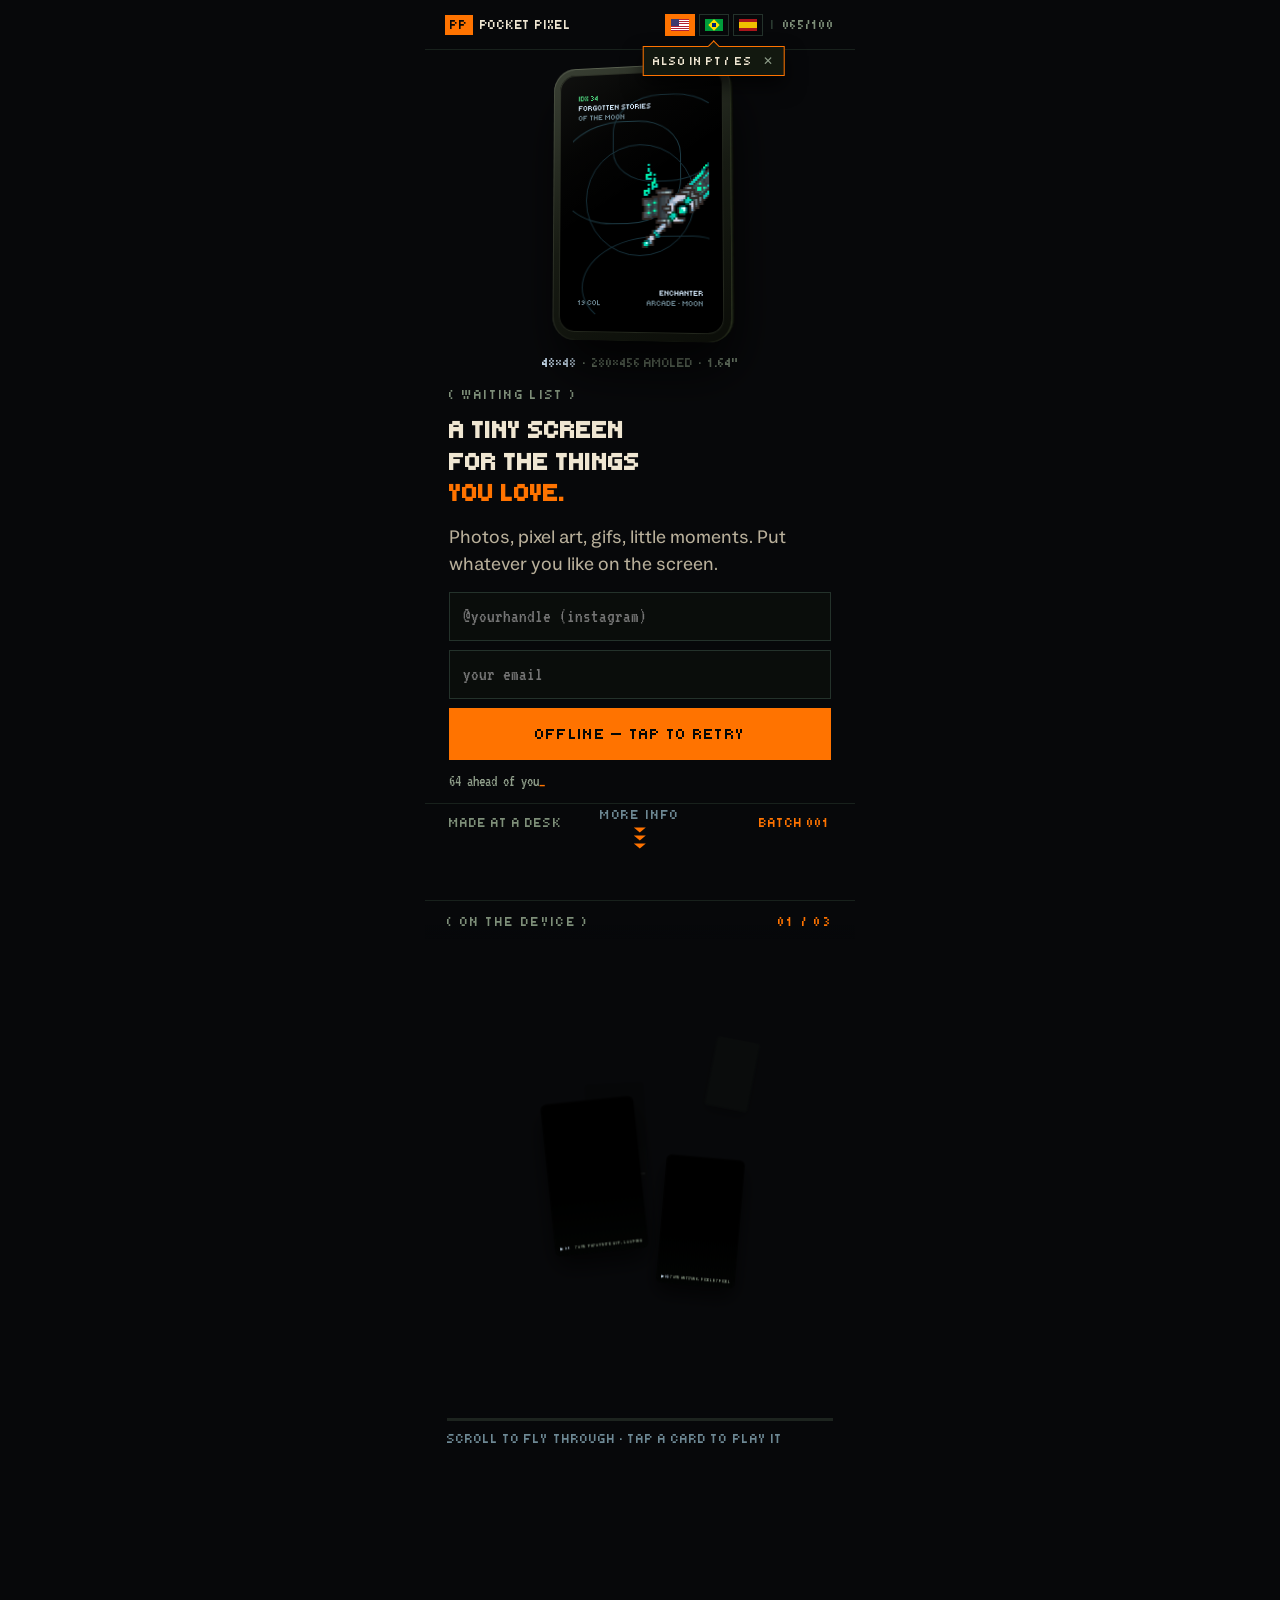
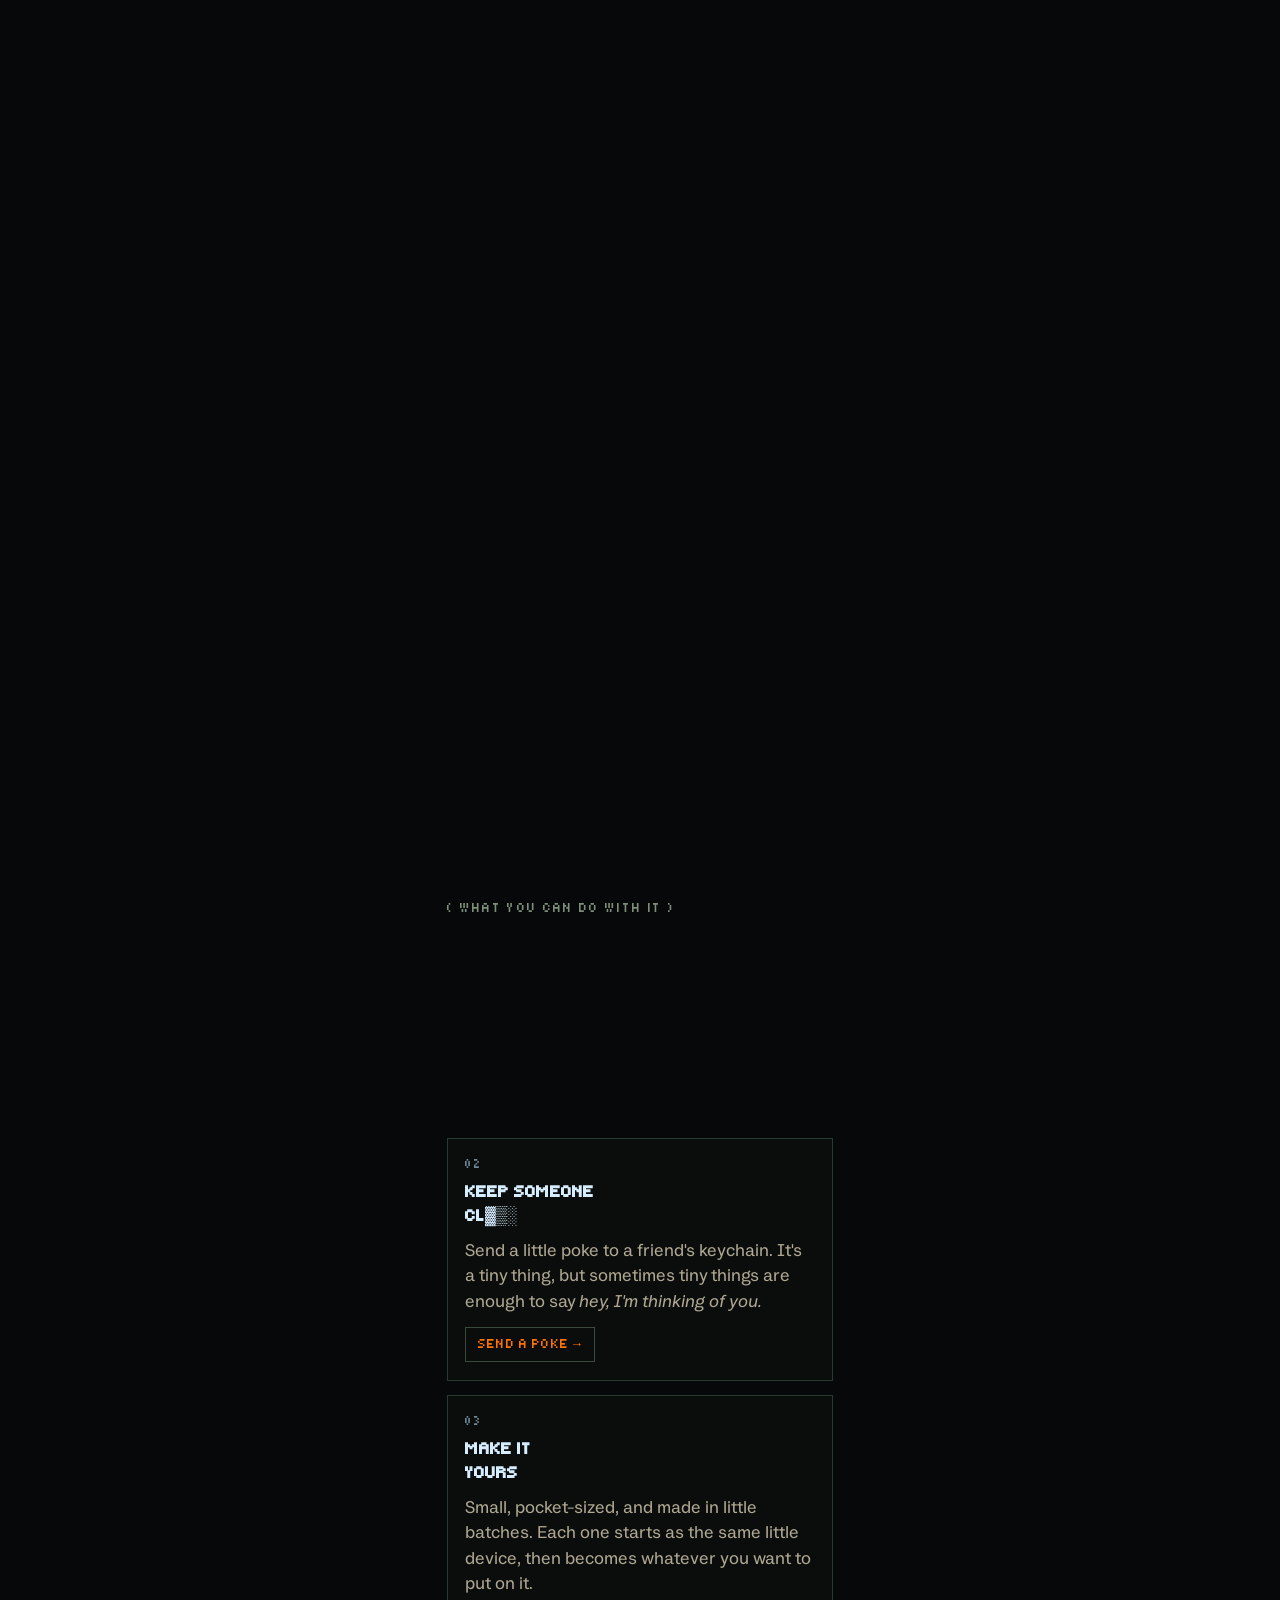
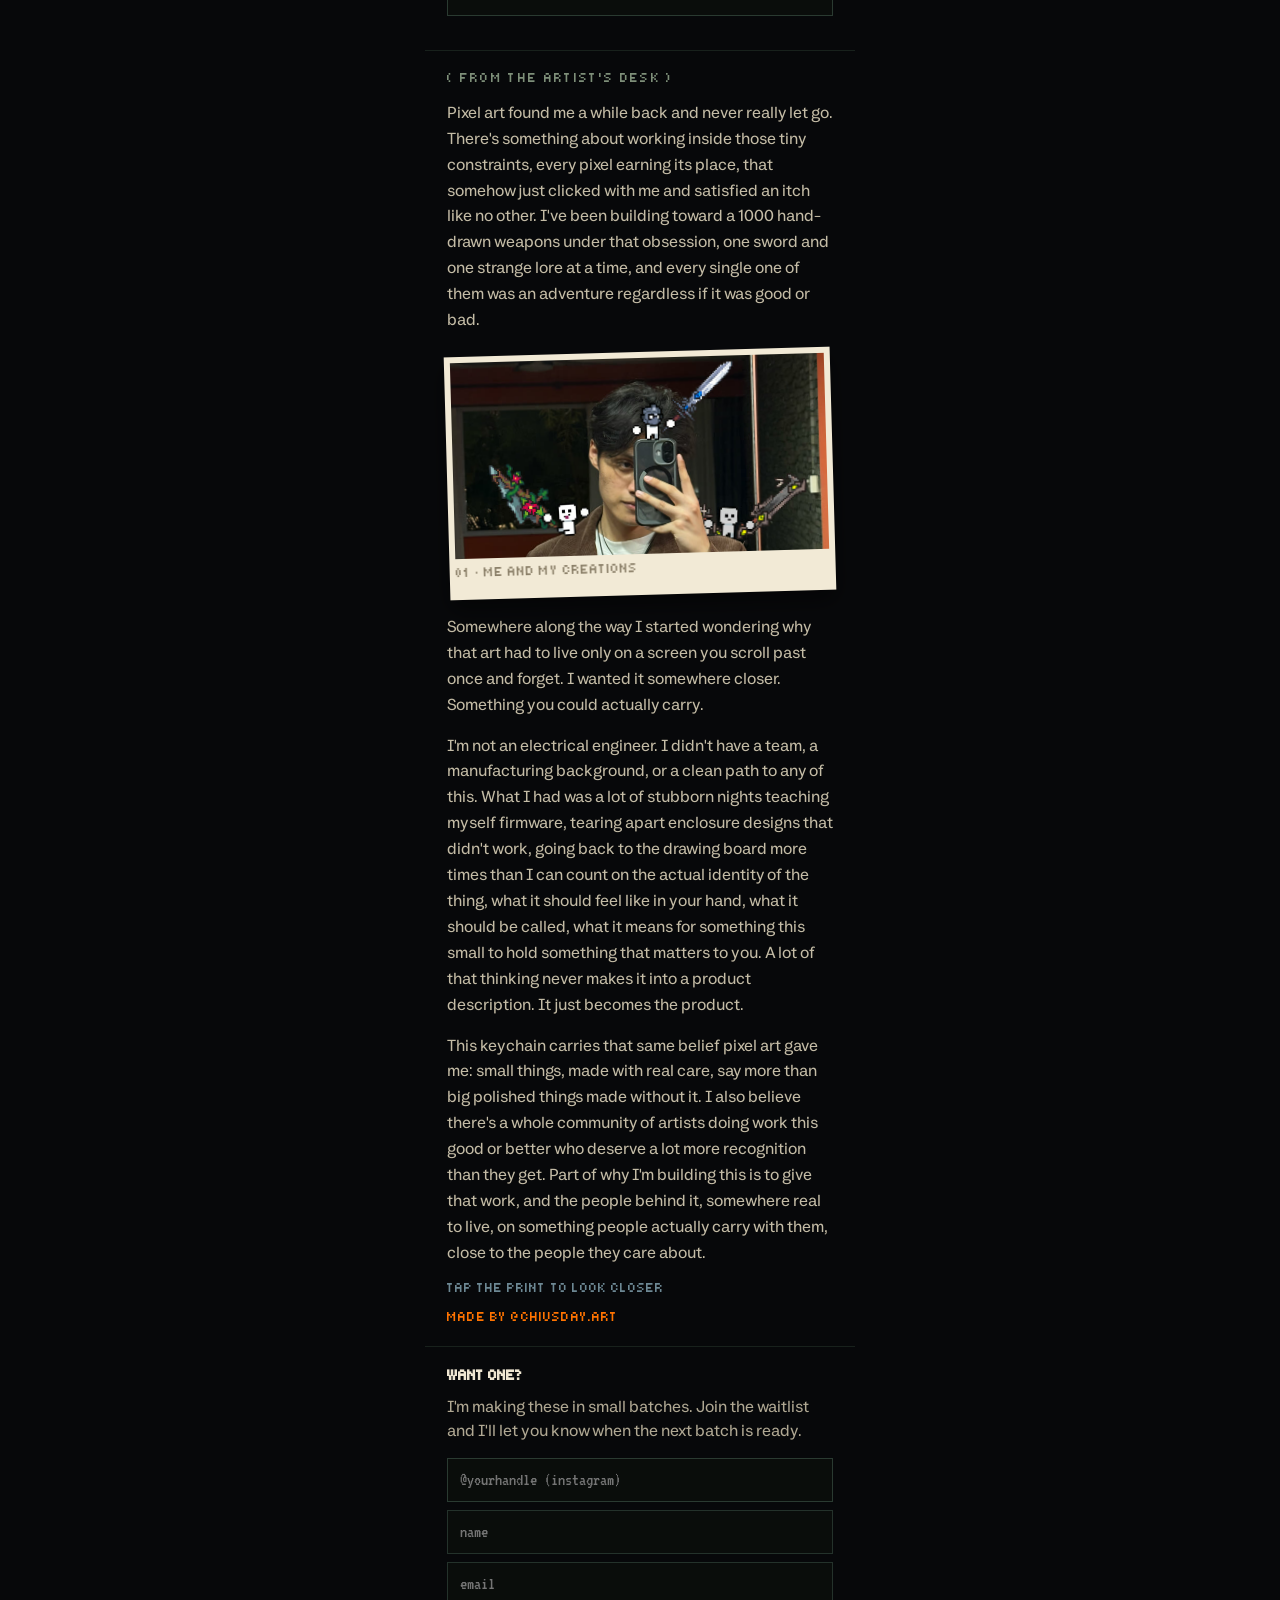
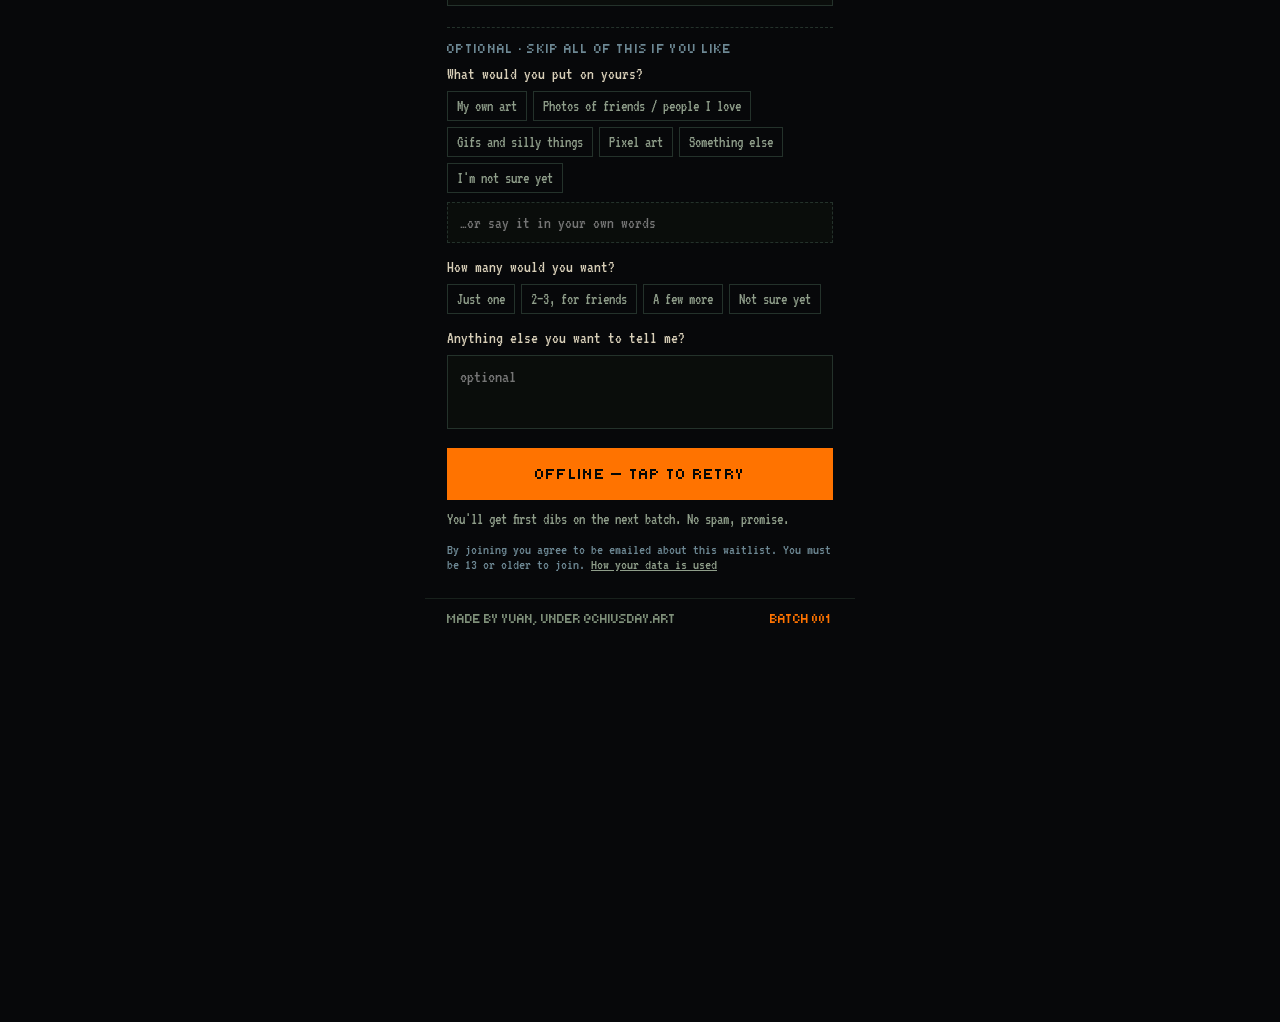
<file: index.html>
<!DOCTYPE html>
<html lang="en">
<head>
<meta charset="utf-8">
<meta name="viewport" content="width=device-width, initial-scale=1">
<title>Pocket Pixel — Waiting List</title>
<meta name="description" content="A 1.64&quot; pocket keychain screen for your own pixel art, photos and gifs. Made in small batches. Join the waiting list." />
<link rel="icon" type="image/png" href="assets/favicon.png">
<meta property="og:type" content="website" />
<meta property="og:url" content="https://irandommizer.github.io/pocket-pixel-waitlist/" />
<meta property="og:title" content="Pocket Pixel — A Tiny Screen For The Things You Love" />
<meta property="og:description" content="A 1.64&quot; pocket keychain screen for your own pixel art, photos and gifs. Made in small batches. Join the waiting list." />
<meta property="og:image" content="https://irandommizer.github.io/pocket-pixel-waitlist/assets/og-image.jpg" />
<meta name="twitter:card" content="summary_large_image" />
<meta name="twitter:title" content="Pocket Pixel — A Tiny Screen For The Things You Love" />
<meta name="twitter:description" content="A 1.64&quot; pocket keychain screen for your own pixel art, photos and gifs. Made in small batches. Join the waiting list." />
<meta name="twitter:image" content="https://irandommizer.github.io/pocket-pixel-waitlist/assets/og-image.jpg" />
<link rel="stylesheet" href="style.css">
</head>
<body>

<div style="position: relative; min-height: 100vh; max-width: 430px; margin: 0 auto; background: #07080a; font-family: 'VT323', monospace; color: #d8cfb8; overflow: hidden;">

  <div style="display: flex; align-items: center; justify-content: space-between; padding: 14px 20px 13px; border-bottom: 1px solid #18211c; font-family: 'Tiny5', monospace; font-size: 13px; letter-spacing: .06em; color: #7e8f79;">
    <span style="display: flex; gap: 7px; align-items: center;"><em style="background: #ff7300; color: #050706; font-style: normal; padding: 3px 5px;">PP</em><span style="color: #efe6d2;">POCKET PIXEL</span></span>
    <span style="display: flex; gap: 8px; align-items: center;">
      <span style="position: relative; display: flex; gap: 4px;">
    <div id="langNudge" style="position: absolute; left: 50%; top: calc(100% + 10px); transform: translateX(-50%); white-space: nowrap; z-index: 30; display: flex; gap: 9px; align-items: center; background: #12180f; border: 1px solid #ff7300; padding: 7px 8px 7px 10px; box-shadow: 0 10px 20px rgba(0,0,0,.65); transition: opacity .25s steps(3), transform .25s steps(3);">
    <span style="position: absolute; left: 50%; margin-left: -4px; top: -5px; width: 8px; height: 8px; background: #12180f; border-left: 1px solid #ff7300; border-top: 1px solid #ff7300; transform: rotate(45deg);"></span>
    <span data-i18n="langNudge" style="font-family: 'Tiny5', monospace; font-size: 12px; letter-spacing: .06em; color: #efe6d2;">ALSO IN PT / ES</span>
    <em id="langNudgeX" style="font-style: normal; font-family: 'Tiny5', monospace; font-size: 12px; color: #8f9e8a; cursor: pointer; padding: 0 2px;">✕</em>
    </div>
        <em data-lang="en" class="pp-lang-btn" style="font-style: normal; cursor: pointer; line-height: 1; padding: 4px 5px; border: 1px solid #24322b; color: #7e8f79; background: transparent;"><span style="display: block; position: relative; width: 18px; height: 12px; overflow: hidden; background: repeating-linear-gradient(180deg, #b22234 0 1.1px, #fff 1.1px 2.2px);"><span style="position: absolute; left: 0; top: 0; width: 8px; height: 6.6px; background: #3c3b6e;"></span><span style="position: absolute; left: 1px; top: 1px; width: 6px; height: 4.6px; background-image: radial-gradient(#fff 0.5px, transparent 0.6px); background-size: 2px 1.6px;"></span></span></em>
        <em data-lang="pt" class="pp-lang-btn" style="font-style: normal; cursor: pointer; line-height: 1; padding: 4px 5px; border: 1px solid #24322b; color: #7e8f79; background: transparent;"><span style="display: block; position: relative; width: 18px; height: 12px; background: #009c3b;"><span style="position: absolute; left: 50%; top: 50%; width: 8px; height: 8px; margin: -4px 0 0 -4px; background: #ffdf00; transform: rotate(45deg);"></span><span style="position: absolute; left: 50%; top: 50%; width: 4px; height: 4px; margin: -2px 0 0 -2px; background: #002776;"></span></span></em>
        <em data-lang="es" class="pp-lang-btn" style="font-style: normal; cursor: pointer; line-height: 1; padding: 4px 5px; border: 1px solid #24322b; color: #7e8f79; background: transparent;"><span style="display: block; width: 18px; height: 12px; background: linear-gradient(180deg, #aa151b 0 25%, #f1bf00 25% 75%, #aa151b 75% 100%);"></span></em>
      </span>
      <span style="color: #2a3a31;">|</span>
      <span id="headerCap">001/100</span>
    </span>
  </div>

  <div style="display: grid; justify-items: center; padding: 14px 0 4px;">
      <div style="perspective: 900px;">
        <div id="hotRef" style="position: relative; width: 182px; height: 276px; transform-style: preserve-3d;">
          <div id="tiltRef" style="position: absolute; inset: 0; transform-style: preserve-3d; transform: translateZ(0);">
            <div style="position: absolute; inset: 0; transform-style: preserve-3d; transform: rotateX(4deg) rotateY(-13deg);">
              <div style="position: absolute; inset: 0; border-radius: 23px; background: #070903; box-shadow: 0 30px 54px rgba(0,0,0,.85); transform: translateZ(-24px);"></div>
              <div style="position: absolute; inset: 0; border-radius: 23px; background: #0b0d08; transform: translateZ(-21px);"></div>
              <div style="position: absolute; inset: 0; border-radius: 23px; background: #0f120b; transform: translateZ(-18px);"></div>
              <div style="position: absolute; inset: 0; border-radius: 23px; background: #13170e; transform: translateZ(-15px);"></div>
              <div style="position: absolute; inset: 0; border-radius: 23px; background: #181d12; transform: translateZ(-12px);"></div>
              <div style="position: absolute; inset: 0; border-radius: 23px; background: #1e2416; transform: translateZ(-9px);"></div>
              <div style="position: absolute; inset: 0; border-radius: 23px; background: #252c1b; transform: translateZ(-6px);"></div>
              <div style="position: absolute; inset: 0; border-radius: 23px; background: #2d3420; transform: translateZ(-3px);"></div>
              <div style="position: absolute; inset: 0; border-radius: 23px; background: linear-gradient(152deg, #3a4034, #171b13 52%, #0b0d08); box-shadow: inset 0 1px 0 rgba(195,205,175,.28), inset 1px 0 0 rgba(195,205,175,.12);"></div>

              <div style="position: absolute; left: 7px; top: 7px; width: 168px; height: 261px; border-radius: 16px; background: #000; overflow: hidden; box-shadow: inset 0 0 0 1px #23271d; transform: translateZ(1px);">

                <div style="position: absolute; left: 14px; top: 15px; width: 140px; height: 228px; border-radius: 3px; overflow: hidden; background: #000;">

                  <div style="position: absolute; inset: 0;">
                    <div style="position: absolute; inset: 0;">
                      <div style="position: absolute; left: -18px; top: 34px; width: 130px; height: 104px; border-radius: 62% 38% 48% 52%; border: 1px solid #1d3b45;"></div>
                      <div style="position: absolute; left: 42px; top: 8px; width: 116px; height: 88px; border-radius: 48% 52% 60% 40%; border: 1px solid #16303a;"></div>
                      <div style="position: absolute; left: 10px; top: 150px; width: 148px; height: 96px; border-radius: 70% 30% 40% 60%; border: 1px solid #16303a;"></div>
                      <div style="position: absolute; left: 50%; top: 114px; transform: translate(-50%,-50%); width: 112px; height: 112px; border-radius: 50%; border: 1px solid #16303a;"></div>
                      <img src="assets/sword.png" alt="Forgotten Stories of the Moon, shown on the device screen" style="position: absolute; left: 50%; top: 64px; width: 100px; height: 100px; image-rendering: pixelated; animation: ppHover 3.2s steps(1, end) infinite;" />
                      <div aria-hidden="true" style="position: absolute; inset: 0; mix-blend-mode: screen; opacity: .42; transform: translateX(1px);">
                        <img src="assets/sword.png" alt="" style="position: absolute; left: 50%; top: 64px; width: 100px; height: 100px; image-rendering: pixelated; animation: ppHover 3.2s steps(1, end) infinite;" />
                      </div>
                      <div style="position: absolute; inset: 0; pointer-events: none; background-image: repeating-linear-gradient(90deg, rgba(0,0,0,.82) 0 0.5px, transparent 0.5px 2px), repeating-linear-gradient(180deg, rgba(0,0,0,.82) 0 0.5px, transparent 0.5px 2px);"></div>
                    </div>
                    <div style="position: absolute; left: 6px; top: 6px; display: grid; gap: 2px; font-family: 'Tiny5', monospace; font-size: 8px; line-height: 1;">
                      <span style="color: #4ade80;">IDX 34</span>
                      <span style="color: #d6ecff;">FORGOTTEN STORIES</span>
                      <span style="color: #6d8894;">OF THE MOON</span>
                    </div>
                    <span style="position: absolute; left: 6px; bottom: 7px; font-family: 'Tiny5', monospace; font-size: 8px; color: #6d8894;">19 COL</span>
                    <div style="position: absolute; right: 6px; bottom: 7px; display: grid; justify-items: end; gap: 2px; font-family: 'Tiny5', monospace; font-size: 8px; line-height: 1;">
                      <span style="color: #d6ecff;">ENCHANTER</span>
                      <span style="color: #6d8894;">ARCADE · MOON</span>
                    </div>
                  </div>

                </div>

                <div style="position: absolute; inset: 0; pointer-events: none; background: linear-gradient(148deg, rgba(226,236,214,.07) 0%, rgba(226,236,214,.02) 26%, transparent 46%);"></div>
              </div>
            </div>
          </div>
        </div>
      </div>
    <div style="margin-top: 16px; font-family: 'Tiny5', monospace; font-size: 13px; letter-spacing: 0; white-space: nowrap; color: #7e8f79;">
      <span style="color: #d6ecff;">48×48</span> &nbsp;·&nbsp; 280×456 AMOLED &nbsp;·&nbsp; 1.64"
    </div>
  </div>

  <div style="padding: 14px 24px 0; display: grid; gap: 13px;">
    <span data-i18n="heroLabel" style="font-family: 'Tiny5', monospace; font-size: 13px; letter-spacing: .18em; color: #7e8f79;">( WAITING LIST )</span>
    <h1 data-i18n="heroH1" style="margin: 0; font-family: 'Tiny5', monospace; font-weight: 700; font-size: 26px; line-height: 1.22; color: #efe6d2;">A TINY SCREEN<br />FOR THE THINGS<br /><span style="color: #ff7300;">YOU LOVE.</span></h1>
    <p data-i18n="heroSub" style="margin: 0; font-family: 'Scoutie Sans', system-ui, sans-serif; font-weight: 400; font-size: 18px; line-height: 1.5; color: #b9b09b;">Photos, pixel art, gifs, little moments. Put whatever you like on the screen.</p>
    <div style="display: grid; gap: 9px; margin-top: 2px;">
      <input id="heroHandle" data-i18n-ph="phHandleReq" placeholder="@yourhandle (instagram)" style="background: #0a0d0b; border: 1px solid #24322b; color: #d8cfb8; font-family: 'VT323', monospace; font-size: 19px; padding: 14px 13px; outline: none;" />
      <input id="heroEmail" data-i18n-ph="phEmail" placeholder="your email" style="background: #0a0d0b; border: 1px solid #24322b; color: #d8cfb8; font-family: 'VT323', monospace; font-size: 19px; padding: 14px 13px; outline: none;" />
      <button id="heroSubmit" data-i18n="heroBtn" style="font-family: 'Tiny5', monospace; font-size: 16px; letter-spacing: .08em; color: #050706; background: #ff7300; border: none; padding: 17px; cursor: pointer;">GET IN LINE →</button>
    </div>
    <span id="heroAhead" style="font-family: 'VT323', monospace; font-size: 16px; color: #8f9e8a;">64 ahead of you<span style="color: #ff7300; animation: ppBlink 1s steps(1) infinite;">_</span></span>
  </div>

    <div style="position: relative; margin-top: 14px; padding: 12px 24px 22px; border-top: 1px solid #18211c; display: flex; justify-content: space-between; font-family: 'Tiny5', monospace; font-size: 13px; letter-spacing: .08em; color: #7e8f79;">
    <div id="scrollCue" style="position: absolute; left: 50%; top: 50%; transform: translate(-50%,-50%); z-index: 2; display: grid; justify-items: center; gap: 6px; pointer-events: none; transition: opacity .3s steps(4);">
    <span data-i18n="scrollCue" style="font-family: 'Tiny5', monospace; font-size: 13px; letter-spacing: .14em; color: #6d8894;">MORE INFO</span>
    <span style="display: grid; gap: 3px; justify-items: center;">
      <span style="width: 0; height: 0; border-left: 6px solid transparent; border-right: 6px solid transparent; border-top: 5px solid #ff7300; animation: ppChev 1.05s steps(1) infinite; animation-delay: 0s;"></span>
      <span style="width: 0; height: 0; border-left: 6px solid transparent; border-right: 6px solid transparent; border-top: 5px solid #ff7300; animation: ppChev 1.05s steps(1) infinite; animation-delay: .14s;"></span>
      <span style="width: 0; height: 0; border-left: 6px solid transparent; border-right: 6px solid transparent; border-top: 5px solid #ff7300; animation: ppChev 1.05s steps(1) infinite; animation-delay: .28s;"></span>
    </span>
  </div>
    <span data-i18n="deskStamp">MADE AT A DESK</span><span style="color: #ff7300;">BATCH 001</span>
  </div>
</div>

<div style="position: relative; max-width: 430px; margin: 0 auto; background: #07080a; font-family: 'VT323', monospace; color: #d8cfb8;">

  <div id="carWrap" style="position: relative; height: 480vh; border-top: 1px solid #18211c;">
    <div style="position: sticky; top: 9vh; height: 62vh; overflow: hidden; display: grid; grid-template-rows: auto minmax(0, 1fr) auto;">

      <div style="position: relative; z-index: 3; display: flex; justify-content: space-between; padding: 14px 22px 10px; background: linear-gradient(180deg, #07080a 62%, rgba(7,8,10,0)); font-family: 'Tiny5', monospace; font-size: 13px; letter-spacing: .18em; color: #7e8f79; pointer-events: none;">
        <span data-i18n="mediaLabel">( ON THE DEVICE )</span><span id="carCount" style="color: #ff7300;">01 / 03</span>
      </div>

      <div style="position: relative; perspective: 1800px; perspective-origin: 50% 50%; overflow: hidden;">
        <div id="stage" style="position: absolute; inset: 0; transform-style: preserve-3d;">
          <div class="pp-card" data-x="-246" data-y="-180" data-z="-2080" data-rot="-9" style="position: absolute; left: 50%; top: 50%; width: 92px; height: 150px; margin: -75px 0 0 -46px; border-radius: 7px; overflow: hidden; background: #0a0d0b; box-shadow: 0 12px 26px rgba(0,0,0,.6); cursor: pointer; opacity: 0; transition: opacity .3s linear;">
            <video class="pp-video" src="assets/art-1.mp4" muted loop playsinline preload="metadata" style="width: 100%; height: 100%; object-fit: cover; display: block;"></video>
          </div>
          <div class="pp-card" data-x="264" data-y="168" data-z="-1904" data-rot="7" style="position: absolute; left: 50%; top: 50%; width: 92px; height: 150px; margin: -75px 0 0 -46px; border-radius: 7px; overflow: hidden; background: #0a0d0b; box-shadow: 0 12px 26px rgba(0,0,0,.6); cursor: pointer; opacity: 0; transition: opacity .3s linear;">
            <video class="pp-video" src="assets/art-2.mp4" muted loop playsinline preload="metadata" style="width: 100%; height: 100%; object-fit: cover; display: block;"></video>
          </div>
          <div class="pp-card" data-x="-96" data-y="0" data-z="-448" data-rot="-6" style="position: absolute; left: 50%; top: 50%; width: 152px; height: 248px; margin: -124px 0 0 -76px; border-radius: 10px; overflow: hidden; background: #000; cursor: pointer; box-shadow: 0 20px 40px rgba(0,0,0,.7); opacity: 0; transition: opacity .3s linear;">
            <video class="pp-video" data-idx="1" src="assets/video-1.mp4" muted loop playsinline preload="metadata" style="width: 100%; height: 100%; object-fit: cover; display: block;"></video>
            <div style="position: absolute; inset: 0; pointer-events: none; background: linear-gradient(180deg, transparent 58%, rgba(3,5,4,.82));"></div>
            <div style="position: absolute; left: 9px; bottom: 8px; right: 9px; pointer-events: none; display: flex; justify-content: space-between; align-items: baseline; font-family: 'Tiny5', monospace; font-size: 7px; letter-spacing: .08em; color: #d6ecff;">
              <span>▶ 01</span><span data-i18n="vid1" style="color: #8f9e8a;">YOUR FAVOURITE GIF, LOOPING</span>
            </div>
          </div>
          <div class="pp-card" data-x="282" data-y="-192" data-z="-1456" data-rot="11" style="position: absolute; left: 50%; top: 50%; width: 96px; height: 156px; margin: -78px 0 0 -48px; border-radius: 7px; overflow: hidden; background: #0a0d0b; box-shadow: 0 12px 26px rgba(0,0,0,.6); cursor: pointer; opacity: 0; transition: opacity .3s linear;">
            <video class="pp-video" src="assets/art-3.mp4" muted loop playsinline preload="metadata" style="width: 100%; height: 100%; object-fit: cover; display: block;"></video>
          </div>
          <div class="pp-card" data-x="156" data-y="72" data-z="-1056" data-rot="5" style="position: absolute; left: 50%; top: 50%; width: 152px; height: 248px; margin: -124px 0 0 -76px; border-radius: 10px; overflow: hidden; background: #000; cursor: pointer; box-shadow: 0 20px 40px rgba(0,0,0,.7); opacity: 0; transition: opacity .3s linear;">
            <video class="pp-video" src="assets/video-2.mp4" muted loop playsinline preload="metadata" style="width: 100%; height: 100%; object-fit: cover; display: block;"></video>
            <div style="position: absolute; inset: 0; pointer-events: none; background: linear-gradient(180deg, transparent 58%, rgba(3,5,4,.82));"></div>
            <div style="position: absolute; left: 9px; bottom: 8px; right: 9px; pointer-events: none; display: flex; justify-content: space-between; align-items: baseline; font-family: 'Tiny5', monospace; font-size: 7px; letter-spacing: .08em; color: #d6ecff;">
              <span>▶ 02</span><span data-i18n="vid2" style="color: #8f9e8a;">YOUR ARTWORK, PIXEL BY PIXEL</span>
            </div>
          </div>
          <div class="pp-card" data-x="-72" data-y="-84" data-z="-1640" data-rot="-3" style="position: absolute; left: 50%; top: 50%; width: 152px; height: 248px; margin: -124px 0 0 -76px; border-radius: 10px; overflow: hidden; background: #000; cursor: pointer; box-shadow: 0 20px 40px rgba(0,0,0,.7); opacity: 0; transition: opacity .3s linear;">
            <video class="pp-video" src="assets/video-3.mp4" muted loop playsinline preload="metadata" style="width: 100%; height: 100%; object-fit: cover; display: block;"></video>
            <div style="position: absolute; inset: 0; pointer-events: none; background: linear-gradient(180deg, transparent 58%, rgba(3,5,4,.82));"></div>
            <div style="position: absolute; left: 9px; bottom: 8px; right: 9px; pointer-events: none; display: flex; justify-content: space-between; align-items: baseline; font-family: 'Tiny5', monospace; font-size: 7px; letter-spacing: .08em; color: #d6ecff;">
              <span>▶ 03</span><span data-i18n="vid3" style="color: #8f9e8a;">YOUR MUSIC, PLAYING</span>
            </div>
          </div>
        </div>
      </div>

      <div id="hint" style="padding: 4px 22px 10px; display: grid; gap: 9px; pointer-events: none; transition: opacity .3s steps(4);">
        <div style="position: relative; height: 3px; background: #1d241f;">
          <div id="carBar" style="position: absolute; left: 0; top: 0; bottom: 0; width: 0%; background: #ff7300;"></div>
        </div>
        <span data-i18n="mediaHint" style="font-family: 'Tiny5', monospace; font-size: 13px; letter-spacing: .08em; line-height: 1.5; color: #6d8894;">SCROLL TO FLY THROUGH · TAP A CARD TO PLAY IT</span>
      </div>

      <div id="closer" data-i18n="closeBtn" style="position: absolute; left: 50%; bottom: 26px; transform: translateX(-50%); font-family: 'Tiny5', monospace; font-size: 13px; letter-spacing: .09em; color: #7e8f79; border: 1px solid #24322b; background: #0a0d0b; padding: 9px 13px; cursor: pointer; opacity: 0; pointer-events: none; transition: opacity .25s steps(3);">CLOSE ✕</div>
    </div>
  </div>

  <div style="padding: 26px 22px 8px; display: grid; gap: 14px;">
    <span data-i18n="featLabel" data-reveal="1" style="font-family: 'Tiny5', monospace; font-size: 13px; letter-spacing: .18em; color: #7e8f79; opacity: 0; transform: translateY(10px); transition: opacity .5s steps(5), transform .5s steps(5);">( WHAT YOU CAN DO WITH IT )</span>

    <div data-reveal-card="1" style="position: relative; overflow: hidden; background: #0a0d0b; border: 1px solid #1d241f; padding: 18px 17px; display: grid; gap: 9px; opacity: 0; transform: translateY(14px); transition: opacity .45s steps(5), transform .45s steps(5), border-color .45s steps(5);" >
      <span style="font-family: 'Tiny5', monospace; font-size: 13px; letter-spacing: .12em; color: #6d8894;">01</span>
      <strong data-i18n="feat1H" data-life="1" style="font-family: 'Tiny5', monospace; font-size: 18px; line-height: 1.35; color: #d6ecff; opacity: 0; transform: translateX(-10px); transition: opacity .4s steps(4), transform .4s steps(4);">PUT ANYTHING<br />ON IT</strong>
      <p data-i18n="feat1P" data-life="1" style="margin: 0; font-family: 'Scoutie Sans', system-ui, sans-serif; font-size: 17px; line-height: 1.5; color: #b0a893; opacity: 0; transform: translateX(-6px); transition: opacity .4s steps(4), transform .4s steps(4);">Your art, your favourite pictures, a gif your friend sent you. If it fits on the screen, it's yours to play with.</p>
    </div>

    <div data-reveal-card="1" style="position: relative; overflow: hidden; background: #0a0d0b; border: 1px solid #1d241f; padding: 18px 17px; display: grid; gap: 9px; opacity: 0; transform: translateY(14px); transition: opacity .45s steps(5), transform .45s steps(5), border-color .45s steps(5);">
      <span style="font-family: 'Tiny5', monospace; font-size: 13px; letter-spacing: .12em; color: #6d8894;">02</span>
      <strong data-i18n="feat2H" data-life="1" style="font-family: 'Tiny5', monospace; font-size: 18px; line-height: 1.35; color: #d6ecff; opacity: 0; transform: translateX(-10px); transition: opacity .4s steps(4), transform .4s steps(4);">KEEP SOMEONE<br />CLOSE</strong>
      <p data-i18n="feat2P" data-life="1" style="margin: 0; font-family: 'Scoutie Sans', system-ui, sans-serif; font-size: 17px; line-height: 1.5; color: #b0a893; opacity: 0; transform: translateX(-6px); transition: opacity .4s steps(4), transform .4s steps(4);">Send a little poke to a friend's keychain. It's a tiny thing, but sometimes tiny things are enough to say <em>hey, I'm thinking of you.</em></p>
      <button id="pokeBtn" data-i18n="feat2Btn" class="pp-poke-btn" style="justify-self: start; margin-top: 4px; font-family: 'Tiny5', monospace; font-size: 13px; letter-spacing: .09em; color: #ff7300; background: transparent; border: 1px solid #3a4a3f; padding: 9px 12px; cursor: pointer;">SEND A POKE →</button>
    </div>

    <div data-reveal-card="1" style="position: relative; overflow: hidden; background: #0a0d0b; border: 1px solid #1d241f; padding: 18px 17px; display: grid; gap: 9px; opacity: 0; transform: translateY(14px); transition: opacity .45s steps(5), transform .45s steps(5), border-color .45s steps(5);" >
      <span style="font-family: 'Tiny5', monospace; font-size: 13px; letter-spacing: .12em; color: #6d8894;">03</span>
      <strong data-i18n="feat3H" data-life="1" style="font-family: 'Tiny5', monospace; font-size: 18px; line-height: 1.35; color: #d6ecff; opacity: 0; transform: translateX(-10px); transition: opacity .4s steps(4), transform .4s steps(4);">MAKE IT<br />YOURS</strong>
      <p data-i18n="feat3P" data-life="1" style="margin: 0; font-family: 'Scoutie Sans', system-ui, sans-serif; font-size: 17px; line-height: 1.5; color: #b0a893; opacity: 0; transform: translateX(-6px); transition: opacity .4s steps(4), transform .4s steps(4);">Small, pocket-sized, and made in little batches. Each one starts as the same little device, then becomes whatever you want to put on it.</p>
    </div>
  </div>

  <div style="margin-top: 26px; padding: 20px 22px 22px; border-top: 1px solid #18211c; display: grid; gap: 15px;">
    <span data-i18n="deskLabel" data-reveal="1" style="font-family: 'Tiny5', monospace; font-size: 13px; letter-spacing: .18em; color: #7e8f79; opacity: 0; transform: translateY(10px); transition: opacity .5s steps(5), transform .5s steps(5);">( FROM THE ARTIST'S DESK )</span>

    <p data-i18n="essay1" data-reveal="1" style="margin: 0; font-family: 'Scoutie Sans', system-ui, sans-serif; font-size: 16px; line-height: 1.62; color: #c4bca6; opacity: 0; transform: translateY(10px); transition: opacity .5s steps(5), transform .5s steps(5);">Pixel art found me a while back and never really let go. There's something about working inside those tiny constraints, every pixel earning its place, that somehow just clicked with me and satisfied an itch like no other. I've been building toward a 1000 hand-drawn weapons under that obsession, one sword and one strange lore at a time, and every single one of them was an adventure regardless if it was good or bad.</p>

    <figure id="photoPrint" data-reveal="1" data-rot="-1.6" style="margin: 4px 0; width: 100%; justify-self: stretch; background: #f2ead6; padding: 6px 6px 20px; box-shadow: 0 10px 22px rgba(0,0,0,.55); cursor: pointer; transform: translateY(10px) rotate(-1.6deg); opacity: 0; transition: opacity .5s steps(5), transform .35s steps(5); z-index: 1;">
      <div style="position: relative; height: 196px; background: #0b0d08; overflow: hidden;">
        <img id="essayPhoto" src="assets/photo-1.jpg" alt="Me and my creations" style="width: 100%; height: 100%; object-fit: cover;" />
      </div>
      <figcaption data-i18n="photo1" style="margin-top: 7px; font-family: 'Tiny5', monospace; font-size: 13px; letter-spacing: .08em; color: #8a7f68;">01 · ME AND MY CREATIONS</figcaption>
    </figure>

    <p data-i18n="essay2" data-reveal="1" style="margin: 0; font-family: 'Scoutie Sans', system-ui, sans-serif; font-size: 16px; line-height: 1.62; color: #c4bca6; opacity: 0; transform: translateY(10px); transition: opacity .5s steps(5), transform .5s steps(5);">Somewhere along the way I started wondering why that art had to live only on a screen you scroll past once and forget. I wanted it somewhere closer. Something you could actually carry.</p>

    <p data-i18n="essay3" data-reveal="1" style="margin: 0; font-family: 'Scoutie Sans', system-ui, sans-serif; font-size: 16px; line-height: 1.62; color: #c4bca6; opacity: 0; transform: translateY(10px); transition: opacity .5s steps(5), transform .5s steps(5);">I'm not an electrical engineer. I didn't have a team, a manufacturing background, or a clean path to any of this. What I had was a lot of stubborn nights teaching myself firmware, tearing apart enclosure designs that didn't work, going back to the drawing board more times than I can count on the actual identity of the thing, what it should feel like in your hand, what it should be called, what it means for something this small to hold something that matters to you. A lot of that thinking never makes it into a product description. It just becomes the product.</p>

    <p data-i18n="essay4" data-reveal="1" style="margin: 0; font-family: 'Scoutie Sans', system-ui, sans-serif; font-size: 16px; line-height: 1.62; color: #c4bca6; opacity: 0; transform: translateY(10px); transition: opacity .5s steps(5), transform .5s steps(5);">This keychain carries that same belief pixel art gave me: small things, made with real care, say more than big polished things made without it. I also believe there's a whole community of artists doing work this good or better who deserve a lot more recognition than they get. Part of why I'm building this is to give that work, and the people behind it, somewhere real to live, on something people actually carry with them, close to the people they care about.</p>

    <span data-i18n="deskTap" style="font-family: 'Tiny5', monospace; font-size: 13px; letter-spacing: .08em; color: #6d8894;">TAP THE PRINT TO LOOK CLOSER</span>

    <span data-i18n="deskBy" data-reveal="1" style="font-family: 'Tiny5', monospace; font-size: 13px; letter-spacing: .09em; color: #ff7300; opacity: 0; transform: translateY(10px); transition: opacity .5s steps(5), transform .5s steps(5);">MADE BY @CHIUSDAY.ART</span>
  </div>

  <div id="formBlock">
    <div style="padding: 20px 22px 26px; border-top: 1px solid #18211c; display: grid; gap: 11px;">
      <strong data-i18n="formH" style="font-family: 'Tiny5', monospace; font-size: 15px; color: #efe6d2;">WANT ONE?</strong>
      <p data-i18n="formP" style="margin: 0; font-family: 'Scoutie Sans', system-ui, sans-serif; font-size: 16px; line-height: 1.5; color: #b0a893;">I'm making these in small batches. Join the waitlist and I'll let you know when the next batch is ready.</p>

      <input id="hpWebsite" name="website" type="text" tabindex="-1" autocomplete="off" aria-hidden="true" style="position: absolute; left: -9999px; width: 1px; height: 1px; opacity: 0;" />
      <div style="display: grid; gap: 8px; margin-top: 4px;">
        <input id="fHandle" data-i18n-ph="phHandleReq" placeholder="@yourhandle (instagram)" class="pp-field-focus" style="background: #0a0d0b; border: 1px solid #2a3a31; color: #d8cfb8; font-family: 'VT323', monospace; font-size: 18px; padding: 12px; outline: none;" />
        <span id="fHandleError" data-i18n="fHandleErr" hidden style="font-family: 'Tiny5', monospace; font-size: 13px; letter-spacing: .05em; color: #ff7300; margin-top: -2px;">PLEASE ENTER A VALID INSTAGRAM HANDLE</span>
        <input id="fName" data-i18n-ph="phName" placeholder="name" class="pp-field-focus" style="background: #0a0d0b; border: 1px solid #24322b; color: #d8cfb8; font-family: 'VT323', monospace; font-size: 18px; padding: 12px; outline: none;" />
        <input id="fEmail" data-i18n-ph="phEmail2" placeholder="email" class="pp-field-focus" style="background: #0a0d0b; border: 1px solid #24322b; color: #d8cfb8; font-family: 'VT323', monospace; font-size: 18px; padding: 12px; outline: none;" />
        <span id="fEmailError" data-i18n="fEmailErr" hidden style="font-family: 'Tiny5', monospace; font-size: 13px; letter-spacing: .05em; color: #ff7300; margin-top: -2px;">PLEASE ENTER A VALID EMAIL</span>
      </div>

      <div style="display: grid; gap: 9px; margin-top: 10px; padding-top: 14px; border-top: 1px dashed #24322b;">
        <span data-i18n="formOpt" style="font-family: 'Tiny5', monospace; font-size: 13px; letter-spacing: .1em; color: #6d8894;">OPTIONAL · SKIP ALL OF THIS IF YOU LIKE</span>
        <span data-i18n="q1" style="font-family: 'VT323', monospace; font-size: 17px; color: #d8cfb8;">What would you put on yours?</span>
        <div id="chipGroup1" class="pp-chip-group" style="display: flex; flex-wrap: wrap; gap: 6px;">
          <span data-i18n="q1a" class="pp-chip" style="font-family: 'VT323', monospace; font-size: 16px; color: #8f9e8a; border: 1px solid #24322b; padding: 6px 9px; cursor: pointer;">My own art</span>
          <span data-i18n="q1b" class="pp-chip" style="font-family: 'VT323', monospace; font-size: 16px; color: #8f9e8a; border: 1px solid #24322b; padding: 6px 9px; cursor: pointer;">Photos of friends / people I love</span>
          <span data-i18n="q1c" class="pp-chip" style="font-family: 'VT323', monospace; font-size: 16px; color: #8f9e8a; border: 1px solid #24322b; padding: 6px 9px; cursor: pointer;">Gifs and silly things</span>
          <span data-i18n="q1d" class="pp-chip" style="font-family: 'VT323', monospace; font-size: 16px; color: #8f9e8a; border: 1px solid #24322b; padding: 6px 9px; cursor: pointer;">Pixel art</span>
          <span data-i18n="q1e" class="pp-chip" style="font-family: 'VT323', monospace; font-size: 16px; color: #8f9e8a; border: 1px solid #24322b; padding: 6px 9px; cursor: pointer;">Something else</span>
          <span data-i18n="q1f" class="pp-chip" style="font-family: 'VT323', monospace; font-size: 16px; color: #8f9e8a; border: 1px solid #24322b; padding: 6px 9px; cursor: pointer;">I'm not sure yet</span>
        </div>
        <input id="ownAnswer" data-i18n-ph="phOwn" placeholder="…or say it in your own words" class="pp-field-dashed-focus" style="background: #0a0d0b; border: 1px dashed #24322b; color: #d8cfb8; font-family: 'VT323', monospace; font-size: 17px; padding: 11px 12px; outline: none;" />
        <span data-i18n="q2" style="font-family: 'VT323', monospace; font-size: 17px; color: #d8cfb8; margin-top: 6px;">How many would you want?</span>
        <div id="chipGroup2" class="pp-chip-group" style="display: flex; flex-wrap: wrap; gap: 6px;">
          <span data-i18n="q2a" class="pp-chip" style="font-family: 'VT323', monospace; font-size: 16px; color: #8f9e8a; border: 1px solid #24322b; padding: 6px 9px; cursor: pointer;">Just one</span>
          <span data-i18n="q2b" class="pp-chip" style="font-family: 'VT323', monospace; font-size: 16px; color: #8f9e8a; border: 1px solid #24322b; padding: 6px 9px; cursor: pointer;">2–3, for friends</span>
          <span data-i18n="q2c" class="pp-chip" style="font-family: 'VT323', monospace; font-size: 16px; color: #8f9e8a; border: 1px solid #24322b; padding: 6px 9px; cursor: pointer;">A few more</span>
          <span data-i18n="q2d" class="pp-chip" style="font-family: 'VT323', monospace; font-size: 16px; color: #8f9e8a; border: 1px solid #24322b; padding: 6px 9px; cursor: pointer;">Not sure yet</span>
        </div>
        <span data-i18n="q3" style="font-family: 'VT323', monospace; font-size: 17px; color: #d8cfb8; margin-top: 6px;">Anything else you want to tell me?</span>
        <textarea id="fNotes" data-i18n-ph="phElse" placeholder="optional" class="pp-field-focus" style="background: #0a0d0b; border: 1px solid #24322b; color: #d8cfb8; font-family: 'VT323', monospace; font-size: 18px; padding: 12px; outline: none; min-height: 74px; resize: none;"></textarea>
      </div>

      <button id="formSubmit" data-i18n="formBtn" class="pp-cta-hover" style="font-family: 'Tiny5', monospace; font-size: 16px; letter-spacing: .08em; color: #050706; background: #ff7300; border: none; padding: 17px; cursor: pointer; margin-top: 8px;">JOIN THE WAITLIST</button>
      <span data-i18n="formNote" style="font-family: 'VT323', monospace; font-size: 16px; color: #8f9e8a;">You'll get first dibs on the next batch. No spam, promise.</span>
      <span data-i18n="consentNote" style="display: block; margin-top: 4px; font-family: 'VT323', monospace; font-size: 15px; color: #6d8894;">By joining you agree to be emailed about this waitlist. You must be 13 or older to join. <a href="privacy.html" style="color: #8f9e8a; text-decoration: underline;">How your data is used</a></span>
    </div>
  </div>

  <div id="confirmBlock" hidden>
    <div style="padding: 30px 22px 34px; border-top: 1px solid #18211c; display: grid; gap: 13px;">
      <strong data-i18n="confH" style="font-family: 'Tiny5', monospace; font-size: 17px; line-height: 1.4; color: #efe6d2;">CHECK YOUR<br />EMAIL <span style="color: #b48cff;">💜</span></strong>
      <p data-i18n="conf1" style="margin: 0; font-family: 'Scoutie Sans', system-ui, sans-serif; font-size: 16px; line-height: 1.55; color: #c4bca6;">Thanks for being interested in this little thing I'm making.</p>
      <p data-i18n="conf2" style="margin: 0; font-family: 'Scoutie Sans', system-ui, sans-serif; font-size: 16px; line-height: 1.55; color: #c4bca6;">If this is your first time signing up, I just sent a confirm link to your email — click it to lock in your spot. Already confirmed before? You're all set.</p>
      <p data-i18n="conf3" style="margin: 0; font-family: 'Scoutie Sans', system-ui, sans-serif; font-size: 16px; line-height: 1.55; color: #c4bca6;">In the meantime, you can see what I'm making over at <a href="https://instagram.com/chiusday.art">@chiusday.art</a>.</p>
      <button id="confirmBack" data-i18n="confBack" style="justify-self: start; font-family: 'Tiny5', monospace; font-size: 13px; letter-spacing: .09em; color: #7e8f79; background: transparent; border: 1px solid #24322b; padding: 8px 11px; cursor: pointer; margin-top: 4px;">← BACK TO THE FORM</button>
    </div>
  </div>

  <div style="padding: 13px 22px 20px; border-top: 1px solid #18211c; display: flex; gap: 10px; align-items: baseline; justify-content: space-between; font-family: 'Tiny5', monospace; font-size: 13px; letter-spacing: 0; color: #7e8f79;">
    <span data-i18n="footer">MADE BY YUAN, UNDER @CHIUSDAY.ART</span><span style="color: #ff7300;">BATCH 001</span>
  </div>

  <div id="pokeOverlay" style="position: fixed; inset: 0; z-index: 40; display: grid; place-items: center; background: rgba(4,6,5,.88); opacity: 0; pointer-events: none; transition: opacity .3s steps(4);">
    <div id="pokeDevice" style="position: relative; width: 168px; height: 268px; border-radius: 21px; background: linear-gradient(152deg, #3a4034, #171b13 52%, #0b0d08); padding: 7px; box-shadow: 0 28px 54px rgba(0,0,0,.85), inset 0 1px 0 rgba(195,205,175,.26); transform: translateY(20px) scale(.95); transition: transform .32s steps(5);">
      <div style="position: relative; height: 100%; border-radius: 15px; background: #000; overflow: hidden;">
        <img src="assets/sword.png" alt="" style="position: absolute; left: 50%; top: 74px; width: 104px; height: 104px; image-rendering: pixelated; transform: translateX(-50%);" />
        <div style="position: absolute; inset: 0; pointer-events: none; background-image: repeating-linear-gradient(90deg, rgba(0,0,0,.8) 0 .5px, transparent .5px 2px), repeating-linear-gradient(180deg, rgba(0,0,0,.8) 0 .5px, transparent .5px 2px);"></div>
        <div id="pokeFlash" style="position: absolute; inset: 0; display: grid; place-items: center; background: rgba(255,115,0,.95); opacity: 0; transition: opacity .16s steps(3);">
          <span data-i18n="pokeFlash" style="font-family: 'Tiny5', monospace; font-size: 15px; line-height: 1.7; text-align: center; color: #1a1204;">POKE<br />FROM YUAN</span>
        </div>
      </div>
    </div>
  </div>

  <div id="bar" style="position: sticky; bottom: 0; z-index: 5; background: #0a0d0b; border-top: 1px solid #2a3a31; box-shadow: 0 -14px 26px rgba(0,0,0,.6); opacity: 0; transform: translateY(100%); transition: opacity .3s steps(4), transform .3s steps(4);">
    <div id="queueRow" style="position: relative; height: 74px; overflow: hidden; border-bottom: 1px solid #18211c; background: linear-gradient(180deg, #07080a, #0a0d0b);">
      <span id="queueLabel" style="position: absolute; left: 14px; top: 7px; z-index: 3; font-family: 'Tiny5', monospace; font-size: 13px; letter-spacing: .06em; color: #efe6d2;">QUEUE: 65/100</span>
      <div data-runner="0" data-you="1" style="position: absolute; left: 0; bottom: -2px; width: 30px; display: grid; justify-items: center; gap: 2px;">
        <span style="font-family: 'Tiny5', monospace; font-size: 13px; letter-spacing: .04em; color: #ff7300;">YOU</span>
        <span style="width: 0; height: 0; border-left: 4px solid transparent; border-right: 4px solid transparent; border-top: 6px solid #ff7300;"></span>
        <img data-you-sprite="1" src="assets/runner-01.png" alt="" style="width: 30px; height: 30px; image-rendering: pixelated;" />
      </div>
      <img data-runner="1" src="assets/runner-01.png" alt="" style="position: absolute; left: 0; bottom: -2px; width: 30px; height: 30px; image-rendering: pixelated;" />
      <img data-runner="2" src="assets/runner-01.png" alt="" style="position: absolute; left: 0; bottom: -2px; width: 30px; height: 30px; image-rendering: pixelated;" />
      <img data-runner="3" src="assets/runner-01.png" alt="" style="position: absolute; left: 0; bottom: -2px; width: 30px; height: 30px; image-rendering: pixelated;" />
      <img data-runner="4" src="assets/runner-01.png" alt="" style="position: absolute; left: 0; bottom: -2px; width: 30px; height: 30px; image-rendering: pixelated;" />
      <img data-runner="5" src="assets/runner-01.png" alt="" style="position: absolute; left: 0; bottom: -2px; width: 30px; height: 30px; image-rendering: pixelated;" />
      <img data-runner="6" src="assets/runner-01.png" alt="" style="position: absolute; left: 0; bottom: -2px; width: 30px; height: 30px; image-rendering: pixelated;" />
      <img data-runner="7" src="assets/runner-01.png" alt="" style="position: absolute; left: 0; bottom: -2px; width: 30px; height: 30px; image-rendering: pixelated;" />
      <img data-runner="8" src="assets/runner-01.png" alt="" style="position: absolute; left: 0; bottom: -2px; width: 30px; height: 30px; image-rendering: pixelated;" />
      <img data-runner="9" src="assets/runner-01.png" alt="" style="position: absolute; left: 0; bottom: -2px; width: 30px; height: 30px; image-rendering: pixelated;" />
      <div style="position: absolute; right: 0; top: 0; bottom: 0; z-index: 2; width: 48px; pointer-events: none; background: linear-gradient(90deg, rgba(10,13,11,0), #0a0d0b);"></div>
      <div style="position: absolute; right: 12px; top: 6px; z-index: 3; display: flex; gap: 7px; align-items: center; pointer-events: none;">
        <span data-i18n="dest" style="font-family: 'Tiny5', monospace; font-size: 13px; line-height: 1.15; letter-spacing: .06em; text-align: right; color: #ff7300;">KEYCHAIN<br />SHOP</span>
        <span style="width: 0; height: 0; border-top: 4px solid transparent; border-bottom: 4px solid transparent; border-left: 6px solid #ff7300;"></span>
      </div>
    </div>
    <div style="display: grid; gap: 7px; padding: 11px 14px;">
      <input id="barHandle" data-i18n-ph="phHandleReq" placeholder="@yourhandle (instagram)" style="background: #07080a; border: 1px solid #24322b; color: #d8cfb8; font-family: 'VT323', monospace; font-size: 18px; padding: 11px; outline: none;" />
      <div style="display: flex; gap: 8px; align-items: center;">
        <input id="barEmail" data-i18n-ph="phEmail" placeholder="your email" style="flex: 1; min-width: 0; background: #07080a; border: 1px solid #24322b; color: #d8cfb8; font-family: 'VT323', monospace; font-size: 18px; padding: 11px; outline: none;" />
        <button id="barSubmit" data-i18n="barBtn" class="pp-cta-hover" style="font-family: 'Tiny5', monospace; font-size: 13px; letter-spacing: .07em; color: #050706; background: #ff7300; border: none; padding: 11px 13px; cursor: pointer;">JOIN →</button>
      </div>
    </div>
  </div>
</div>

<script src="script.js"></script>
</body>
</html>
</file>
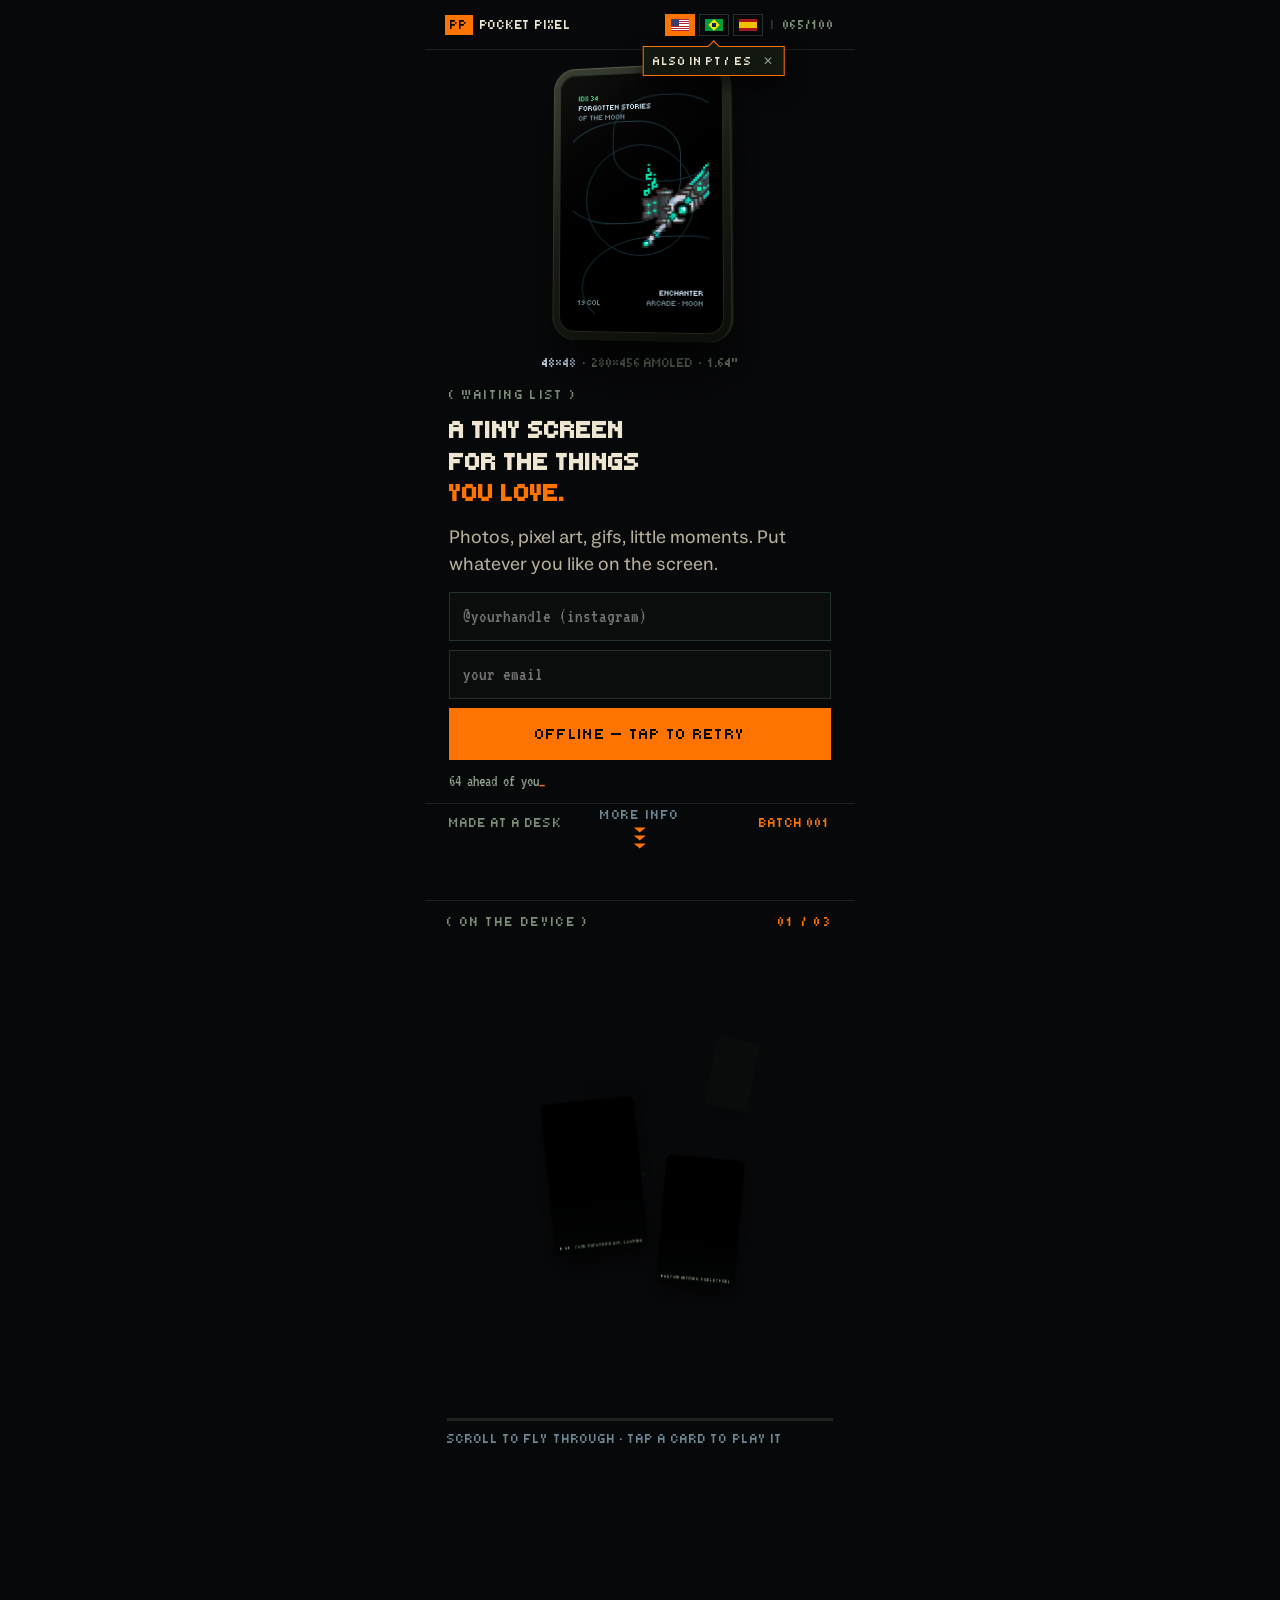
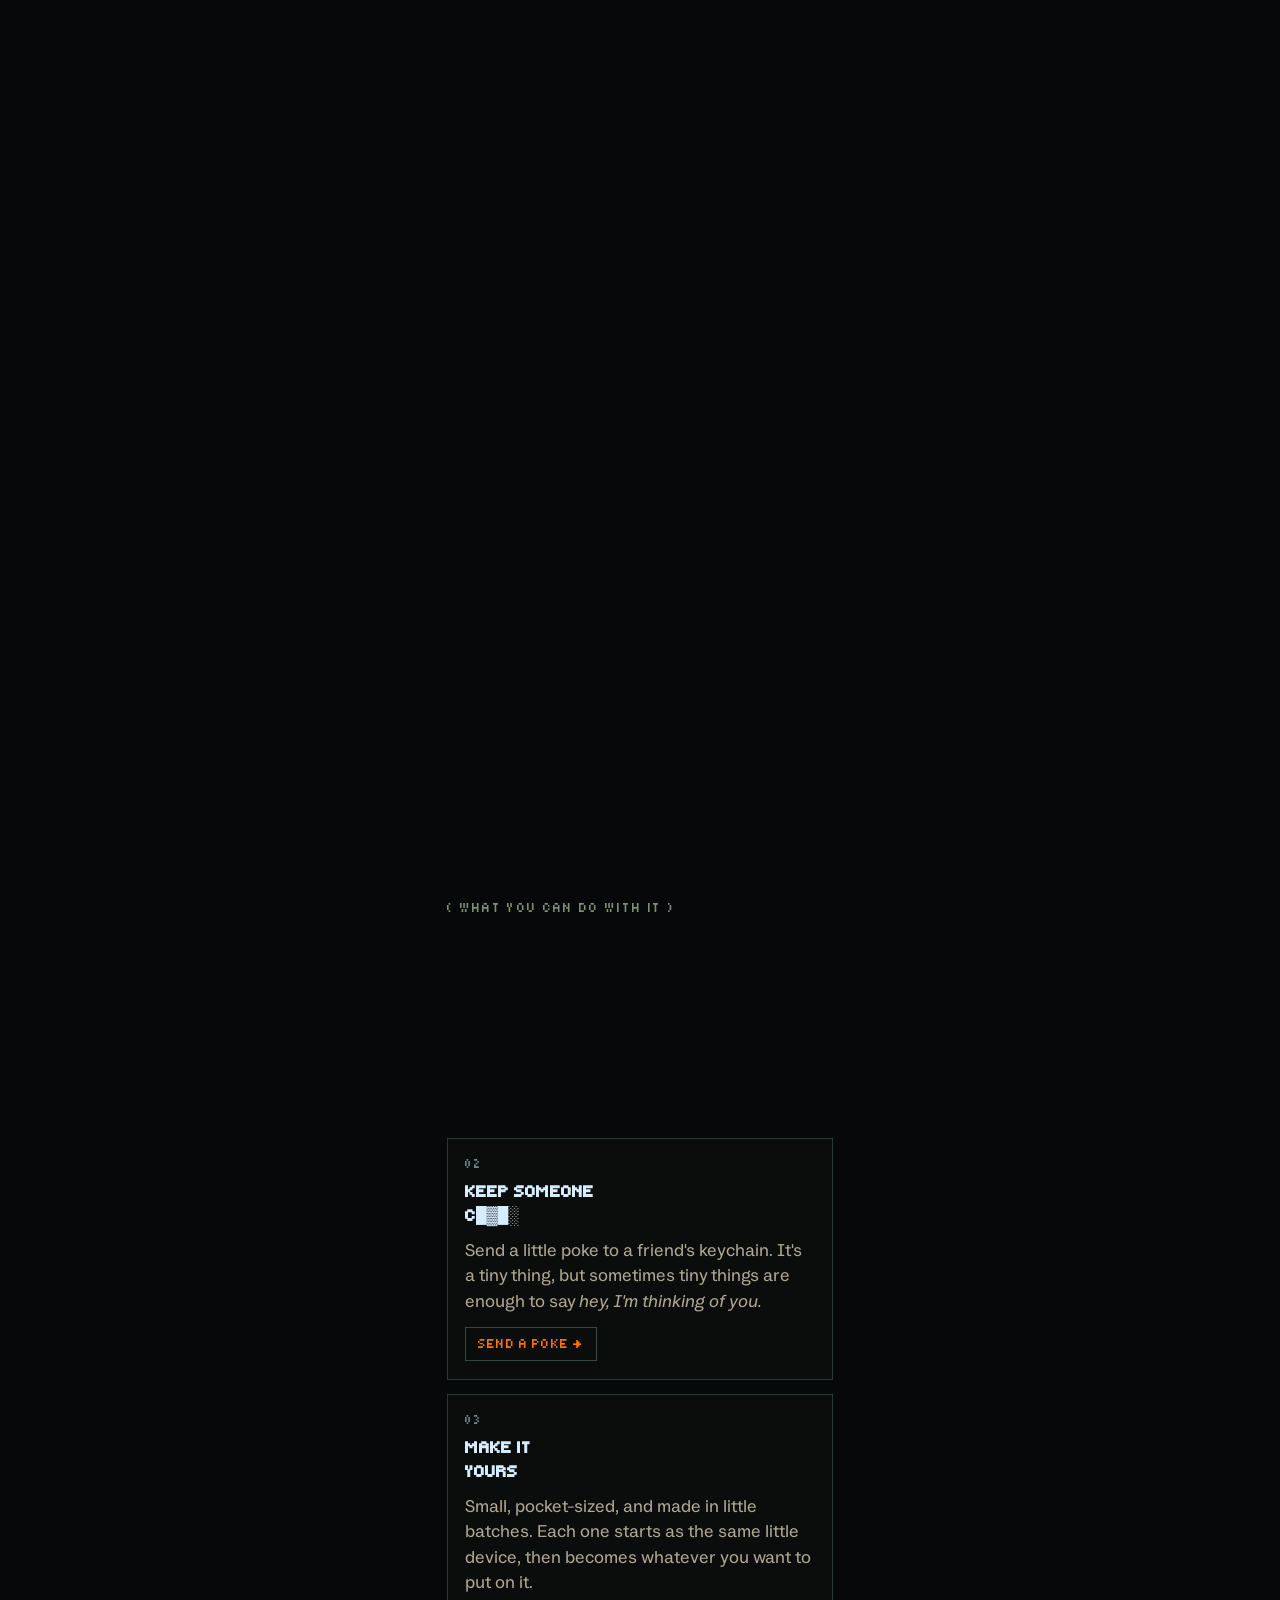
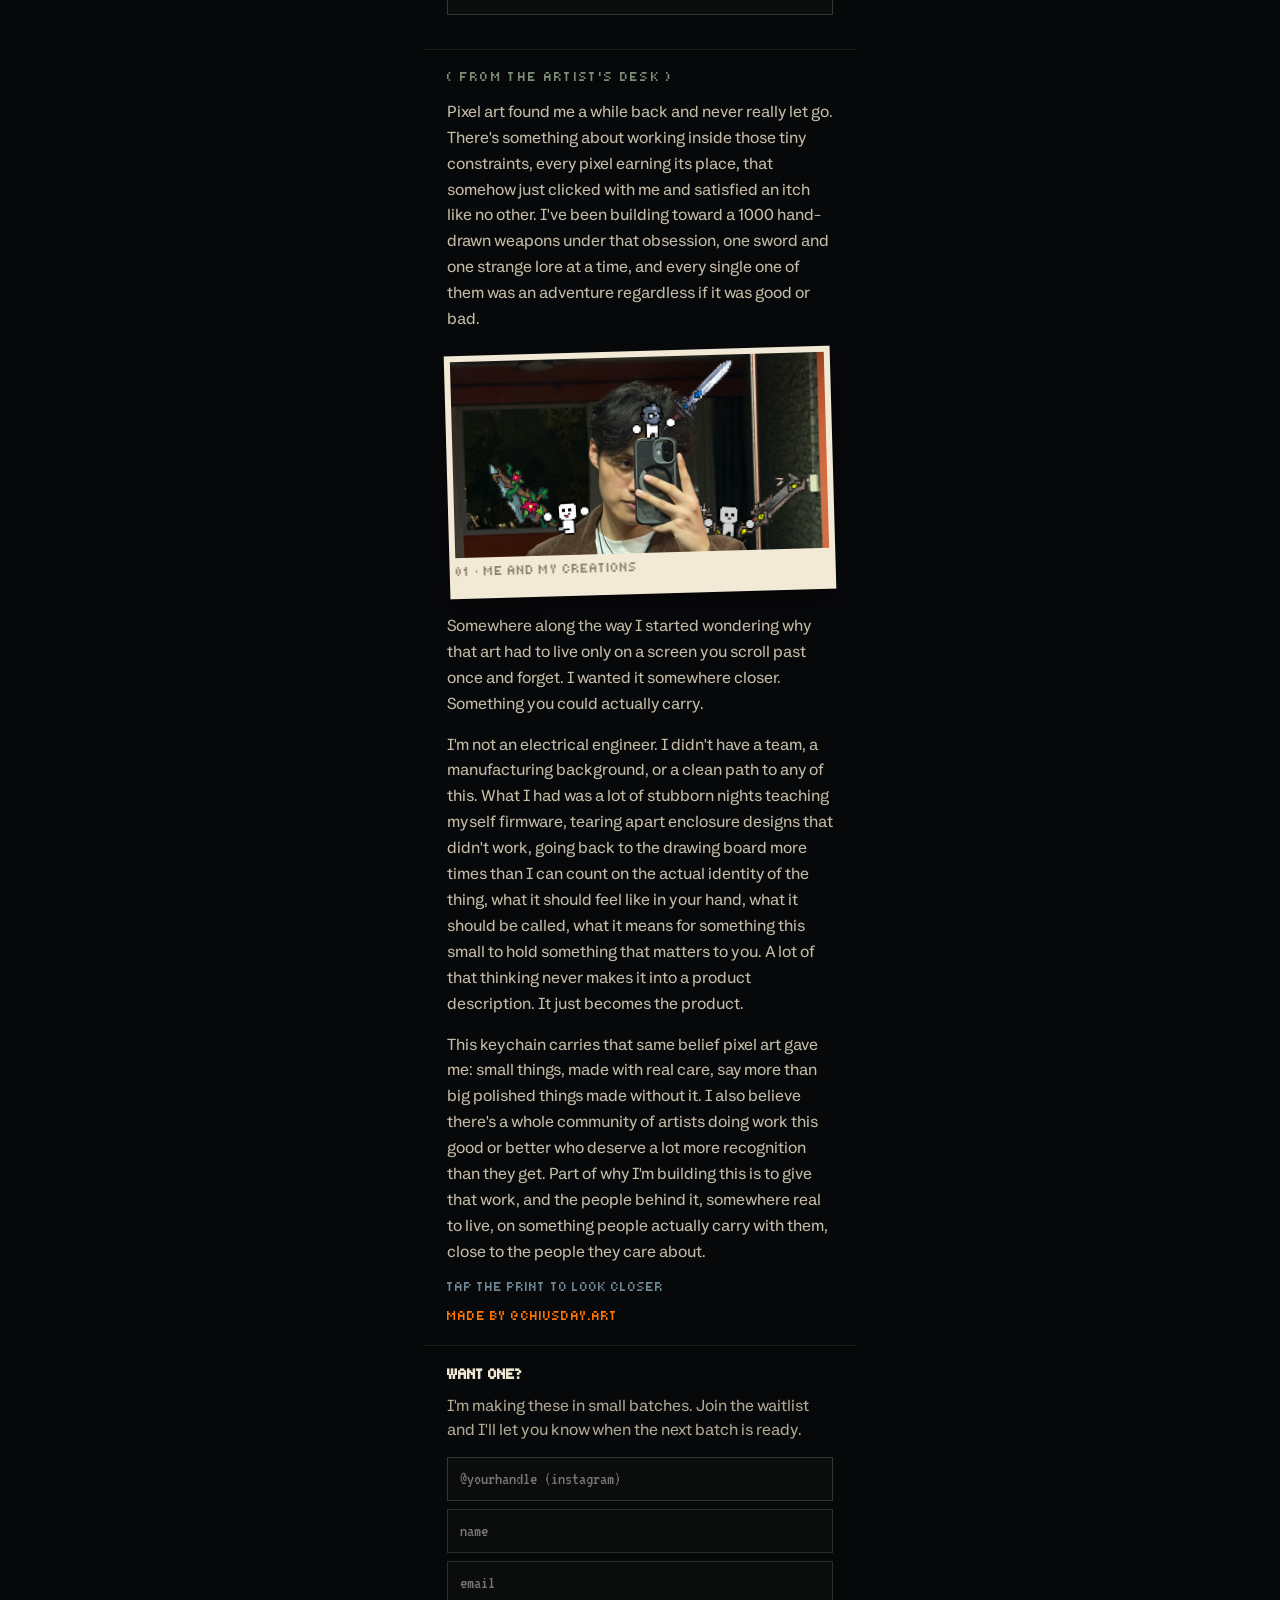
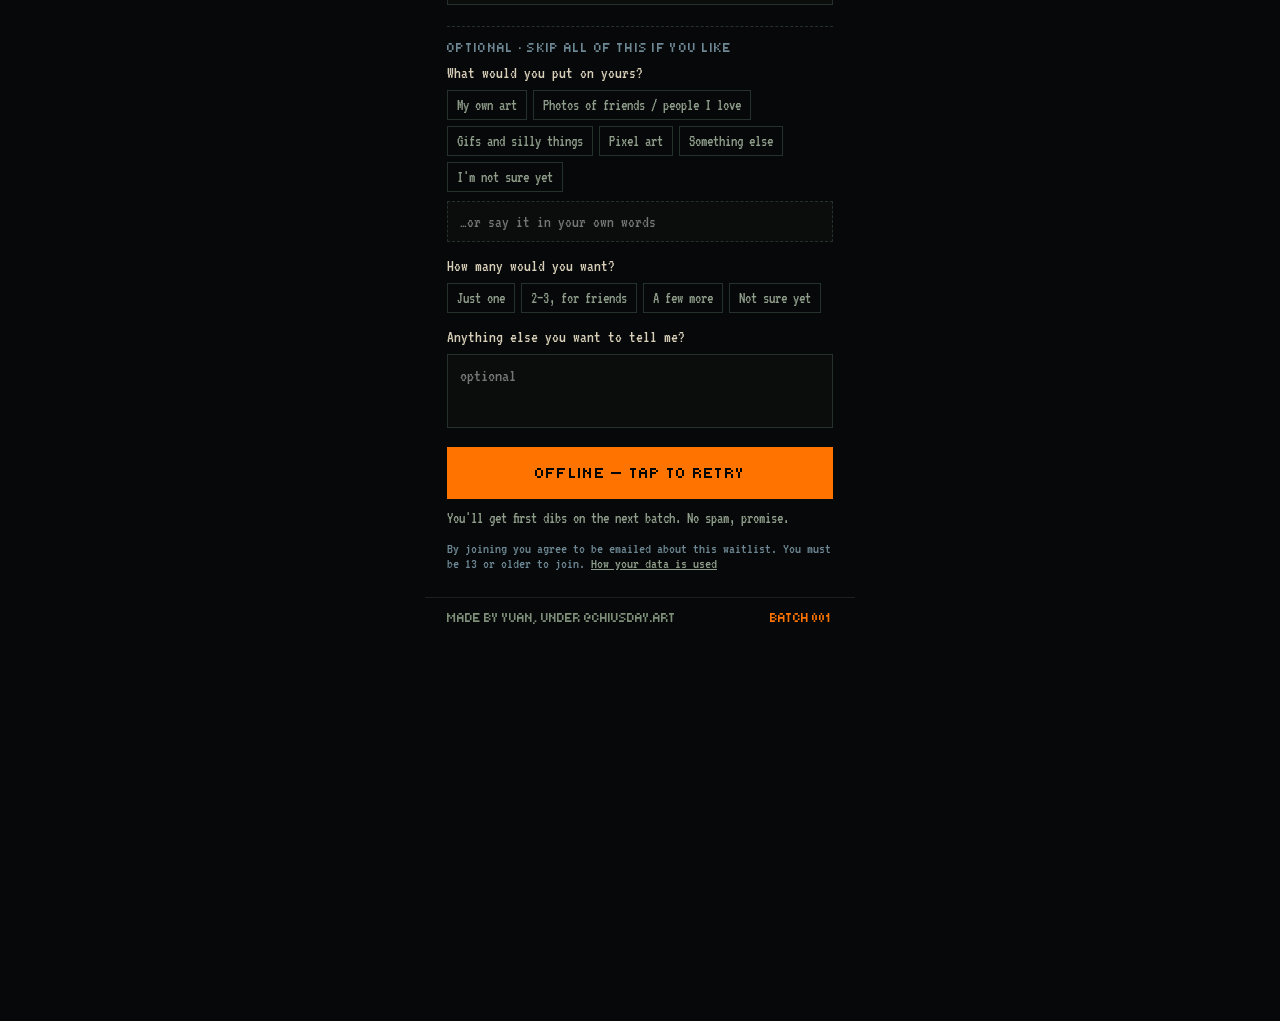
<file: preview.html>
<title>Pocket Pixel</title>
<link href="https://fonts.googleapis.com/css2?family=Tiny5&family=VT323&family=Scoutie+Sans:ital,wght@0,200..800;1,200..800&display=swap" rel="stylesheet" />
<link rel="stylesheet" href="style.css">
<meta property="og:title" content="Pocket Pixel — A Tiny Screen For The Things You Love" />
<meta property="og:description" content="A 1.64&quot; pocket keychain screen for your own pixel art, photos and gifs. Made in small batches. Join the waiting list." />
<meta property="og:image" content="https://irandommizer.github.io/pocket-pixel-waitlist/assets/og-image.jpg" />
<meta name="twitter:card" content="summary_large_image" />
<meta name="twitter:title" content="Pocket Pixel — A Tiny Screen For The Things You Love" />
<meta name="twitter:description" content="A 1.64&quot; pocket keychain screen for your own pixel art, photos and gifs. Made in small batches. Join the waiting list." />
<meta name="twitter:image" content="https://irandommizer.github.io/pocket-pixel-waitlist/assets/og-image.jpg" />
<link rel="stylesheet" href="style.css">
</head>
<body>

<div style="position: relative; min-height: 100vh; max-width: 430px; margin: 0 auto; background: #07080a; font-family: 'VT323', monospace; color: #d8cfb8; overflow: hidden;">

  <div style="display: flex; align-items: center; justify-content: space-between; padding: 14px 20px 13px; border-bottom: 1px solid #18211c; font-family: 'Tiny5', monospace; font-size: 13px; letter-spacing: .06em; color: #7e8f79;">
    <span style="display: flex; gap: 7px; align-items: center;"><em style="background: #ff7300; color: #050706; font-style: normal; padding: 3px 5px;">PP</em><span style="color: #efe6d2;">POCKET PIXEL</span></span>
    <span style="display: flex; gap: 8px; align-items: center;">
      <span style="position: relative; display: flex; gap: 4px;">
    <div id="langNudge" style="position: absolute; left: 50%; top: calc(100% + 10px); transform: translateX(-50%); white-space: nowrap; z-index: 30; display: flex; gap: 9px; align-items: center; background: #12180f; border: 1px solid #ff7300; padding: 7px 8px 7px 10px; box-shadow: 0 10px 20px rgba(0,0,0,.65); transition: opacity .25s steps(3), transform .25s steps(3);">
    <span style="position: absolute; left: 50%; margin-left: -4px; top: -5px; width: 8px; height: 8px; background: #12180f; border-left: 1px solid #ff7300; border-top: 1px solid #ff7300; transform: rotate(45deg);"></span>
    <span data-i18n="langNudge" style="font-family: 'Tiny5', monospace; font-size: 12px; letter-spacing: .06em; color: #efe6d2;">ALSO IN PT / ES</span>
    <em id="langNudgeX" style="font-style: normal; font-family: 'Tiny5', monospace; font-size: 12px; color: #8f9e8a; cursor: pointer; padding: 0 2px;">✕</em>
    </div>
        <em data-lang="en" class="pp-lang-btn" style="font-style: normal; cursor: pointer; line-height: 1; padding: 4px 5px; border: 1px solid #24322b; color: #7e8f79; background: transparent;"><span style="display: block; position: relative; width: 18px; height: 12px; overflow: hidden; background: repeating-linear-gradient(180deg, #b22234 0 1.1px, #fff 1.1px 2.2px);"><span style="position: absolute; left: 0; top: 0; width: 8px; height: 6.6px; background: #3c3b6e;"></span><span style="position: absolute; left: 1px; top: 1px; width: 6px; height: 4.6px; background-image: radial-gradient(#fff 0.5px, transparent 0.6px); background-size: 2px 1.6px;"></span></span></em>
        <em data-lang="pt" class="pp-lang-btn" style="font-style: normal; cursor: pointer; line-height: 1; padding: 4px 5px; border: 1px solid #24322b; color: #7e8f79; background: transparent;"><span style="display: block; position: relative; width: 18px; height: 12px; background: #009c3b;"><span style="position: absolute; left: 50%; top: 50%; width: 8px; height: 8px; margin: -4px 0 0 -4px; background: #ffdf00; transform: rotate(45deg);"></span><span style="position: absolute; left: 50%; top: 50%; width: 4px; height: 4px; margin: -2px 0 0 -2px; background: #002776;"></span></span></em>
        <em data-lang="es" class="pp-lang-btn" style="font-style: normal; cursor: pointer; line-height: 1; padding: 4px 5px; border: 1px solid #24322b; color: #7e8f79; background: transparent;"><span style="display: block; width: 18px; height: 12px; background: linear-gradient(180deg, #aa151b 0 25%, #f1bf00 25% 75%, #aa151b 75% 100%);"></span></em>
      </span>
      <span style="color: #2a3a31;">|</span>
      <span id="headerCap">001/100</span>
    </span>
  </div>

  <div style="display: grid; justify-items: center; padding: 14px 0 4px;">
      <div style="perspective: 900px;">
        <div id="hotRef" style="position: relative; width: 182px; height: 276px; transform-style: preserve-3d;">
          <div id="tiltRef" style="position: absolute; inset: 0; transform-style: preserve-3d; transform: translateZ(0);">
            <div style="position: absolute; inset: 0; transform-style: preserve-3d; transform: rotateX(4deg) rotateY(-13deg);">
              <div style="position: absolute; inset: 0; border-radius: 23px; background: #070903; box-shadow: 0 30px 54px rgba(0,0,0,.85); transform: translateZ(-24px);"></div>
              <div style="position: absolute; inset: 0; border-radius: 23px; background: #0b0d08; transform: translateZ(-21px);"></div>
              <div style="position: absolute; inset: 0; border-radius: 23px; background: #0f120b; transform: translateZ(-18px);"></div>
              <div style="position: absolute; inset: 0; border-radius: 23px; background: #13170e; transform: translateZ(-15px);"></div>
              <div style="position: absolute; inset: 0; border-radius: 23px; background: #181d12; transform: translateZ(-12px);"></div>
              <div style="position: absolute; inset: 0; border-radius: 23px; background: #1e2416; transform: translateZ(-9px);"></div>
              <div style="position: absolute; inset: 0; border-radius: 23px; background: #252c1b; transform: translateZ(-6px);"></div>
              <div style="position: absolute; inset: 0; border-radius: 23px; background: #2d3420; transform: translateZ(-3px);"></div>
              <div style="position: absolute; inset: 0; border-radius: 23px; background: linear-gradient(152deg, #3a4034, #171b13 52%, #0b0d08); box-shadow: inset 0 1px 0 rgba(195,205,175,.28), inset 1px 0 0 rgba(195,205,175,.12);"></div>

              <div style="position: absolute; left: 7px; top: 7px; width: 168px; height: 261px; border-radius: 16px; background: #000; overflow: hidden; box-shadow: inset 0 0 0 1px #23271d; transform: translateZ(1px);">

                <div style="position: absolute; left: 14px; top: 15px; width: 140px; height: 228px; border-radius: 3px; overflow: hidden; background: #000;">

                  <div style="position: absolute; inset: 0;">
                    <div style="position: absolute; inset: 0;">
                      <div style="position: absolute; left: -18px; top: 34px; width: 130px; height: 104px; border-radius: 62% 38% 48% 52%; border: 1px solid #1d3b45;"></div>
                      <div style="position: absolute; left: 42px; top: 8px; width: 116px; height: 88px; border-radius: 48% 52% 60% 40%; border: 1px solid #16303a;"></div>
                      <div style="position: absolute; left: 10px; top: 150px; width: 148px; height: 96px; border-radius: 70% 30% 40% 60%; border: 1px solid #16303a;"></div>
                      <div style="position: absolute; left: 50%; top: 114px; transform: translate(-50%,-50%); width: 112px; height: 112px; border-radius: 50%; border: 1px solid #16303a;"></div>
                      <img src="assets/sword.png" alt="Forgotten Stories of the Moon, shown on the device screen" style="position: absolute; left: 50%; top: 64px; width: 100px; height: 100px; image-rendering: pixelated; animation: ppHover 3.2s steps(1, end) infinite;" />
                      <div aria-hidden="true" style="position: absolute; inset: 0; mix-blend-mode: screen; opacity: .42; transform: translateX(1px);">
                        <img src="assets/sword.png" alt="" style="position: absolute; left: 50%; top: 64px; width: 100px; height: 100px; image-rendering: pixelated; animation: ppHover 3.2s steps(1, end) infinite;" />
                      </div>
                      <div style="position: absolute; inset: 0; pointer-events: none; background-image: repeating-linear-gradient(90deg, rgba(0,0,0,.82) 0 0.5px, transparent 0.5px 2px), repeating-linear-gradient(180deg, rgba(0,0,0,.82) 0 0.5px, transparent 0.5px 2px);"></div>
                    </div>
                    <div style="position: absolute; left: 6px; top: 6px; display: grid; gap: 2px; font-family: 'Tiny5', monospace; font-size: 8px; line-height: 1;">
                      <span style="color: #4ade80;">IDX 34</span>
                      <span style="color: #d6ecff;">FORGOTTEN STORIES</span>
                      <span style="color: #6d8894;">OF THE MOON</span>
                    </div>
                    <span style="position: absolute; left: 6px; bottom: 7px; font-family: 'Tiny5', monospace; font-size: 8px; color: #6d8894;">19 COL</span>
                    <div style="position: absolute; right: 6px; bottom: 7px; display: grid; justify-items: end; gap: 2px; font-family: 'Tiny5', monospace; font-size: 8px; line-height: 1;">
                      <span style="color: #d6ecff;">ENCHANTER</span>
                      <span style="color: #6d8894;">ARCADE · MOON</span>
                    </div>
                  </div>

                </div>

                <div style="position: absolute; inset: 0; pointer-events: none; background: linear-gradient(148deg, rgba(226,236,214,.07) 0%, rgba(226,236,214,.02) 26%, transparent 46%);"></div>
              </div>
            </div>
          </div>
        </div>
      </div>
    <div style="margin-top: 16px; font-family: 'Tiny5', monospace; font-size: 13px; letter-spacing: 0; white-space: nowrap; color: #7e8f79;">
      <span style="color: #d6ecff;">48×48</span> &nbsp;·&nbsp; 280×456 AMOLED &nbsp;·&nbsp; 1.64"
    </div>
  </div>

  <div style="padding: 14px 24px 0; display: grid; gap: 13px;">
    <span data-i18n="heroLabel" style="font-family: 'Tiny5', monospace; font-size: 13px; letter-spacing: .18em; color: #7e8f79;">( WAITING LIST )</span>
    <h1 data-i18n="heroH1" style="margin: 0; font-family: 'Tiny5', monospace; font-weight: 700; font-size: 26px; line-height: 1.22; color: #efe6d2;">A TINY SCREEN<br />FOR THE THINGS<br /><span style="color: #ff7300;">YOU LOVE.</span></h1>
    <p data-i18n="heroSub" style="margin: 0; font-family: 'Scoutie Sans', system-ui, sans-serif; font-weight: 400; font-size: 18px; line-height: 1.5; color: #b9b09b;">Photos, pixel art, gifs, little moments. Put whatever you like on the screen.</p>
    <div style="display: grid; gap: 9px; margin-top: 2px;">
      <input id="heroHandle" data-i18n-ph="phHandleReq" placeholder="@yourhandle (instagram)" style="background: #0a0d0b; border: 1px solid #24322b; color: #d8cfb8; font-family: 'VT323', monospace; font-size: 19px; padding: 14px 13px; outline: none;" />
      <input id="heroEmail" data-i18n-ph="phEmail" placeholder="your email" style="background: #0a0d0b; border: 1px solid #24322b; color: #d8cfb8; font-family: 'VT323', monospace; font-size: 19px; padding: 14px 13px; outline: none;" />
      <button id="heroSubmit" data-i18n="heroBtn" style="font-family: 'Tiny5', monospace; font-size: 16px; letter-spacing: .08em; color: #050706; background: #ff7300; border: none; padding: 17px; cursor: pointer;">GET IN LINE →</button>
    </div>
    <span id="heroAhead" style="font-family: 'VT323', monospace; font-size: 16px; color: #8f9e8a;">64 ahead of you<span style="color: #ff7300; animation: ppBlink 1s steps(1) infinite;">_</span></span>
  </div>

    <div style="position: relative; margin-top: 14px; padding: 12px 24px 22px; border-top: 1px solid #18211c; display: flex; justify-content: space-between; font-family: 'Tiny5', monospace; font-size: 13px; letter-spacing: .08em; color: #7e8f79;">
    <div id="scrollCue" style="position: absolute; left: 50%; top: 50%; transform: translate(-50%,-50%); z-index: 2; display: grid; justify-items: center; gap: 6px; pointer-events: none; transition: opacity .3s steps(4);">
    <span data-i18n="scrollCue" style="font-family: 'Tiny5', monospace; font-size: 13px; letter-spacing: .14em; color: #6d8894;">MORE INFO</span>
    <span style="display: grid; gap: 3px; justify-items: center;">
      <span style="width: 0; height: 0; border-left: 6px solid transparent; border-right: 6px solid transparent; border-top: 5px solid #ff7300; animation: ppChev 1.05s steps(1) infinite; animation-delay: 0s;"></span>
      <span style="width: 0; height: 0; border-left: 6px solid transparent; border-right: 6px solid transparent; border-top: 5px solid #ff7300; animation: ppChev 1.05s steps(1) infinite; animation-delay: .14s;"></span>
      <span style="width: 0; height: 0; border-left: 6px solid transparent; border-right: 6px solid transparent; border-top: 5px solid #ff7300; animation: ppChev 1.05s steps(1) infinite; animation-delay: .28s;"></span>
    </span>
  </div>
    <span data-i18n="deskStamp">MADE AT A DESK</span><span style="color: #ff7300;">BATCH 001</span>
  </div>
</div>

<div style="position: relative; max-width: 430px; margin: 0 auto; background: #07080a; font-family: 'VT323', monospace; color: #d8cfb8;">

  <div id="carWrap" style="position: relative; height: 480vh; border-top: 1px solid #18211c;">
    <div style="position: sticky; top: 9vh; height: 62vh; overflow: hidden; display: grid; grid-template-rows: auto minmax(0, 1fr) auto;">

      <div style="position: relative; z-index: 3; display: flex; justify-content: space-between; padding: 14px 22px 10px; background: linear-gradient(180deg, #07080a 62%, rgba(7,8,10,0)); font-family: 'Tiny5', monospace; font-size: 13px; letter-spacing: .18em; color: #7e8f79; pointer-events: none;">
        <span data-i18n="mediaLabel">( ON THE DEVICE )</span><span id="carCount" style="color: #ff7300;">01 / 03</span>
      </div>

      <div style="position: relative; perspective: 1800px; perspective-origin: 50% 50%; overflow: hidden;">
        <div id="stage" style="position: absolute; inset: 0; transform-style: preserve-3d;">
          <div class="pp-card" data-x="-246" data-y="-180" data-z="-2080" data-rot="-9" style="position: absolute; left: 50%; top: 50%; width: 92px; height: 150px; margin: -75px 0 0 -46px; border-radius: 7px; overflow: hidden; background: #0a0d0b; box-shadow: 0 12px 26px rgba(0,0,0,.6); cursor: pointer; opacity: 0; transition: opacity .3s linear;">
            <video class="pp-video" src="assets/art-1.mp4" muted loop playsinline preload="metadata" style="width: 100%; height: 100%; object-fit: cover; display: block;"></video>
          </div>
          <div class="pp-card" data-x="264" data-y="168" data-z="-1904" data-rot="7" style="position: absolute; left: 50%; top: 50%; width: 92px; height: 150px; margin: -75px 0 0 -46px; border-radius: 7px; overflow: hidden; background: #0a0d0b; box-shadow: 0 12px 26px rgba(0,0,0,.6); cursor: pointer; opacity: 0; transition: opacity .3s linear;">
            <video class="pp-video" src="assets/art-2.mp4" muted loop playsinline preload="metadata" style="width: 100%; height: 100%; object-fit: cover; display: block;"></video>
          </div>
          <div class="pp-card" data-x="-96" data-y="0" data-z="-448" data-rot="-6" style="position: absolute; left: 50%; top: 50%; width: 152px; height: 248px; margin: -124px 0 0 -76px; border-radius: 10px; overflow: hidden; background: #000; cursor: pointer; box-shadow: 0 20px 40px rgba(0,0,0,.7); opacity: 0; transition: opacity .3s linear;">
            <video class="pp-video" data-idx="1" src="assets/video-1.mp4" muted loop playsinline preload="metadata" style="width: 100%; height: 100%; object-fit: cover; display: block;"></video>
            <div style="position: absolute; inset: 0; pointer-events: none; background: linear-gradient(180deg, transparent 58%, rgba(3,5,4,.82));"></div>
            <div style="position: absolute; left: 9px; bottom: 8px; right: 9px; pointer-events: none; display: flex; justify-content: space-between; align-items: baseline; font-family: 'Tiny5', monospace; font-size: 7px; letter-spacing: .08em; color: #d6ecff;">
              <span>▶ 01</span><span data-i18n="vid1" style="color: #8f9e8a;">YOUR FAVOURITE GIF, LOOPING</span>
            </div>
          </div>
          <div class="pp-card" data-x="282" data-y="-192" data-z="-1456" data-rot="11" style="position: absolute; left: 50%; top: 50%; width: 96px; height: 156px; margin: -78px 0 0 -48px; border-radius: 7px; overflow: hidden; background: #0a0d0b; box-shadow: 0 12px 26px rgba(0,0,0,.6); cursor: pointer; opacity: 0; transition: opacity .3s linear;">
            <video class="pp-video" src="assets/art-3.mp4" muted loop playsinline preload="metadata" style="width: 100%; height: 100%; object-fit: cover; display: block;"></video>
          </div>
          <div class="pp-card" data-x="156" data-y="72" data-z="-1056" data-rot="5" style="position: absolute; left: 50%; top: 50%; width: 152px; height: 248px; margin: -124px 0 0 -76px; border-radius: 10px; overflow: hidden; background: #000; cursor: pointer; box-shadow: 0 20px 40px rgba(0,0,0,.7); opacity: 0; transition: opacity .3s linear;">
            <video class="pp-video" src="assets/video-2.mp4" muted loop playsinline preload="metadata" style="width: 100%; height: 100%; object-fit: cover; display: block;"></video>
            <div style="position: absolute; inset: 0; pointer-events: none; background: linear-gradient(180deg, transparent 58%, rgba(3,5,4,.82));"></div>
            <div style="position: absolute; left: 9px; bottom: 8px; right: 9px; pointer-events: none; display: flex; justify-content: space-between; align-items: baseline; font-family: 'Tiny5', monospace; font-size: 7px; letter-spacing: .08em; color: #d6ecff;">
              <span>▶ 02</span><span data-i18n="vid2" style="color: #8f9e8a;">YOUR ARTWORK, PIXEL BY PIXEL</span>
            </div>
          </div>
          <div class="pp-card" data-x="-72" data-y="-84" data-z="-1640" data-rot="-3" style="position: absolute; left: 50%; top: 50%; width: 152px; height: 248px; margin: -124px 0 0 -76px; border-radius: 10px; overflow: hidden; background: #000; cursor: pointer; box-shadow: 0 20px 40px rgba(0,0,0,.7); opacity: 0; transition: opacity .3s linear;">
            <video class="pp-video" src="assets/video-3.mp4" muted loop playsinline preload="metadata" style="width: 100%; height: 100%; object-fit: cover; display: block;"></video>
            <div style="position: absolute; inset: 0; pointer-events: none; background: linear-gradient(180deg, transparent 58%, rgba(3,5,4,.82));"></div>
            <div style="position: absolute; left: 9px; bottom: 8px; right: 9px; pointer-events: none; display: flex; justify-content: space-between; align-items: baseline; font-family: 'Tiny5', monospace; font-size: 7px; letter-spacing: .08em; color: #d6ecff;">
              <span>▶ 03</span><span data-i18n="vid3" style="color: #8f9e8a;">YOUR MUSIC, PLAYING</span>
            </div>
          </div>
        </div>
      </div>

      <div id="hint" style="padding: 4px 22px 10px; display: grid; gap: 9px; pointer-events: none; transition: opacity .3s steps(4);">
        <div style="position: relative; height: 3px; background: #1d241f;">
          <div id="carBar" style="position: absolute; left: 0; top: 0; bottom: 0; width: 0%; background: #ff7300;"></div>
        </div>
        <span data-i18n="mediaHint" style="font-family: 'Tiny5', monospace; font-size: 13px; letter-spacing: .08em; line-height: 1.5; color: #6d8894;">SCROLL TO FLY THROUGH · TAP A CARD TO PLAY IT</span>
      </div>

      <div id="closer" data-i18n="closeBtn" style="position: absolute; left: 50%; bottom: 26px; transform: translateX(-50%); font-family: 'Tiny5', monospace; font-size: 13px; letter-spacing: .09em; color: #7e8f79; border: 1px solid #24322b; background: #0a0d0b; padding: 9px 13px; cursor: pointer; opacity: 0; pointer-events: none; transition: opacity .25s steps(3);">CLOSE ✕</div>
    </div>
  </div>

  <div style="padding: 26px 22px 8px; display: grid; gap: 14px;">
    <span data-i18n="featLabel" data-reveal="1" style="font-family: 'Tiny5', monospace; font-size: 13px; letter-spacing: .18em; color: #7e8f79; opacity: 0; transform: translateY(10px); transition: opacity .5s steps(5), transform .5s steps(5);">( WHAT YOU CAN DO WITH IT )</span>

    <div data-reveal-card="1" style="position: relative; overflow: hidden; background: #0a0d0b; border: 1px solid #1d241f; padding: 18px 17px; display: grid; gap: 9px; opacity: 0; transform: translateY(14px); transition: opacity .45s steps(5), transform .45s steps(5), border-color .45s steps(5);" >
      <span style="font-family: 'Tiny5', monospace; font-size: 13px; letter-spacing: .12em; color: #6d8894;">01</span>
      <strong data-i18n="feat1H" data-life="1" style="font-family: 'Tiny5', monospace; font-size: 18px; line-height: 1.35; color: #d6ecff; opacity: 0; transform: translateX(-10px); transition: opacity .4s steps(4), transform .4s steps(4);">PUT ANYTHING<br />ON IT</strong>
      <p data-i18n="feat1P" data-life="1" style="margin: 0; font-family: 'Scoutie Sans', system-ui, sans-serif; font-size: 17px; line-height: 1.5; color: #b0a893; opacity: 0; transform: translateX(-6px); transition: opacity .4s steps(4), transform .4s steps(4);">Your art, your favourite pictures, a gif your friend sent you. If it fits on the screen, it's yours to play with.</p>
    </div>

    <div data-reveal-card="1" style="position: relative; overflow: hidden; background: #0a0d0b; border: 1px solid #1d241f; padding: 18px 17px; display: grid; gap: 9px; opacity: 0; transform: translateY(14px); transition: opacity .45s steps(5), transform .45s steps(5), border-color .45s steps(5);">
      <span style="font-family: 'Tiny5', monospace; font-size: 13px; letter-spacing: .12em; color: #6d8894;">02</span>
      <strong data-i18n="feat2H" data-life="1" style="font-family: 'Tiny5', monospace; font-size: 18px; line-height: 1.35; color: #d6ecff; opacity: 0; transform: translateX(-10px); transition: opacity .4s steps(4), transform .4s steps(4);">KEEP SOMEONE<br />CLOSE</strong>
      <p data-i18n="feat2P" data-life="1" style="margin: 0; font-family: 'Scoutie Sans', system-ui, sans-serif; font-size: 17px; line-height: 1.5; color: #b0a893; opacity: 0; transform: translateX(-6px); transition: opacity .4s steps(4), transform .4s steps(4);">Send a little poke to a friend's keychain. It's a tiny thing, but sometimes tiny things are enough to say <em>hey, I'm thinking of you.</em></p>
      <button id="pokeBtn" data-i18n="feat2Btn" class="pp-poke-btn" style="justify-self: start; margin-top: 4px; font-family: 'Tiny5', monospace; font-size: 13px; letter-spacing: .09em; color: #ff7300; background: transparent; border: 1px solid #3a4a3f; padding: 9px 12px; cursor: pointer;">SEND A POKE →</button>
    </div>

    <div data-reveal-card="1" style="position: relative; overflow: hidden; background: #0a0d0b; border: 1px solid #1d241f; padding: 18px 17px; display: grid; gap: 9px; opacity: 0; transform: translateY(14px); transition: opacity .45s steps(5), transform .45s steps(5), border-color .45s steps(5);" >
      <span style="font-family: 'Tiny5', monospace; font-size: 13px; letter-spacing: .12em; color: #6d8894;">03</span>
      <strong data-i18n="feat3H" data-life="1" style="font-family: 'Tiny5', monospace; font-size: 18px; line-height: 1.35; color: #d6ecff; opacity: 0; transform: translateX(-10px); transition: opacity .4s steps(4), transform .4s steps(4);">MAKE IT<br />YOURS</strong>
      <p data-i18n="feat3P" data-life="1" style="margin: 0; font-family: 'Scoutie Sans', system-ui, sans-serif; font-size: 17px; line-height: 1.5; color: #b0a893; opacity: 0; transform: translateX(-6px); transition: opacity .4s steps(4), transform .4s steps(4);">Small, pocket-sized, and made in little batches. Each one starts as the same little device, then becomes whatever you want to put on it.</p>
    </div>
  </div>

  <div style="margin-top: 26px; padding: 20px 22px 22px; border-top: 1px solid #18211c; display: grid; gap: 15px;">
    <span data-i18n="deskLabel" data-reveal="1" style="font-family: 'Tiny5', monospace; font-size: 13px; letter-spacing: .18em; color: #7e8f79; opacity: 0; transform: translateY(10px); transition: opacity .5s steps(5), transform .5s steps(5);">( FROM THE ARTIST'S DESK )</span>

    <p data-i18n="essay1" data-reveal="1" style="margin: 0; font-family: 'Scoutie Sans', system-ui, sans-serif; font-size: 16px; line-height: 1.62; color: #c4bca6; opacity: 0; transform: translateY(10px); transition: opacity .5s steps(5), transform .5s steps(5);">Pixel art found me a while back and never really let go. There's something about working inside those tiny constraints, every pixel earning its place, that somehow just clicked with me and satisfied an itch like no other. I've been building toward a 1000 hand-drawn weapons under that obsession, one sword and one strange lore at a time, and every single one of them was an adventure regardless if it was good or bad.</p>

    <figure id="photoPrint" data-reveal="1" data-rot="-1.6" style="margin: 4px 0; width: 100%; justify-self: stretch; background: #f2ead6; padding: 6px 6px 20px; box-shadow: 0 10px 22px rgba(0,0,0,.55); cursor: pointer; transform: translateY(10px) rotate(-1.6deg); opacity: 0; transition: opacity .5s steps(5), transform .35s steps(5); z-index: 1;">
      <div style="position: relative; height: 196px; background: #0b0d08; overflow: hidden;">
        <img id="essayPhoto" src="assets/photo-1.jpg" alt="Me and my creations" style="width: 100%; height: 100%; object-fit: cover;" />
      </div>
      <figcaption data-i18n="photo1" style="margin-top: 7px; font-family: 'Tiny5', monospace; font-size: 13px; letter-spacing: .08em; color: #8a7f68;">01 · ME AND MY CREATIONS</figcaption>
    </figure>

    <p data-i18n="essay2" data-reveal="1" style="margin: 0; font-family: 'Scoutie Sans', system-ui, sans-serif; font-size: 16px; line-height: 1.62; color: #c4bca6; opacity: 0; transform: translateY(10px); transition: opacity .5s steps(5), transform .5s steps(5);">Somewhere along the way I started wondering why that art had to live only on a screen you scroll past once and forget. I wanted it somewhere closer. Something you could actually carry.</p>

    <p data-i18n="essay3" data-reveal="1" style="margin: 0; font-family: 'Scoutie Sans', system-ui, sans-serif; font-size: 16px; line-height: 1.62; color: #c4bca6; opacity: 0; transform: translateY(10px); transition: opacity .5s steps(5), transform .5s steps(5);">I'm not an electrical engineer. I didn't have a team, a manufacturing background, or a clean path to any of this. What I had was a lot of stubborn nights teaching myself firmware, tearing apart enclosure designs that didn't work, going back to the drawing board more times than I can count on the actual identity of the thing, what it should feel like in your hand, what it should be called, what it means for something this small to hold something that matters to you. A lot of that thinking never makes it into a product description. It just becomes the product.</p>

    <p data-i18n="essay4" data-reveal="1" style="margin: 0; font-family: 'Scoutie Sans', system-ui, sans-serif; font-size: 16px; line-height: 1.62; color: #c4bca6; opacity: 0; transform: translateY(10px); transition: opacity .5s steps(5), transform .5s steps(5);">This keychain carries that same belief pixel art gave me: small things, made with real care, say more than big polished things made without it. I also believe there's a whole community of artists doing work this good or better who deserve a lot more recognition than they get. Part of why I'm building this is to give that work, and the people behind it, somewhere real to live, on something people actually carry with them, close to the people they care about.</p>

    <span data-i18n="deskTap" style="font-family: 'Tiny5', monospace; font-size: 13px; letter-spacing: .08em; color: #6d8894;">TAP THE PRINT TO LOOK CLOSER</span>

    <span data-i18n="deskBy" data-reveal="1" style="font-family: 'Tiny5', monospace; font-size: 13px; letter-spacing: .09em; color: #ff7300; opacity: 0; transform: translateY(10px); transition: opacity .5s steps(5), transform .5s steps(5);">MADE BY @CHIUSDAY.ART</span>
  </div>

  <div id="formBlock">
    <div style="padding: 20px 22px 26px; border-top: 1px solid #18211c; display: grid; gap: 11px;">
      <strong data-i18n="formH" style="font-family: 'Tiny5', monospace; font-size: 15px; color: #efe6d2;">WANT ONE?</strong>
      <p data-i18n="formP" style="margin: 0; font-family: 'Scoutie Sans', system-ui, sans-serif; font-size: 16px; line-height: 1.5; color: #b0a893;">I'm making these in small batches. Join the waitlist and I'll let you know when the next batch is ready.</p>

      <input id="hpWebsite" name="website" type="text" tabindex="-1" autocomplete="off" aria-hidden="true" style="position: absolute; left: -9999px; width: 1px; height: 1px; opacity: 0;" />
      <div style="display: grid; gap: 8px; margin-top: 4px;">
        <input id="fHandle" data-i18n-ph="phHandleReq" placeholder="@yourhandle (instagram)" class="pp-field-focus" style="background: #0a0d0b; border: 1px solid #2a3a31; color: #d8cfb8; font-family: 'VT323', monospace; font-size: 18px; padding: 12px; outline: none;" />
        <span id="fHandleError" data-i18n="fHandleErr" hidden style="font-family: 'Tiny5', monospace; font-size: 13px; letter-spacing: .05em; color: #ff7300; margin-top: -2px;">PLEASE ENTER A VALID INSTAGRAM HANDLE</span>
        <input id="fName" data-i18n-ph="phName" placeholder="name" class="pp-field-focus" style="background: #0a0d0b; border: 1px solid #24322b; color: #d8cfb8; font-family: 'VT323', monospace; font-size: 18px; padding: 12px; outline: none;" />
        <input id="fEmail" data-i18n-ph="phEmail2" placeholder="email" class="pp-field-focus" style="background: #0a0d0b; border: 1px solid #24322b; color: #d8cfb8; font-family: 'VT323', monospace; font-size: 18px; padding: 12px; outline: none;" />
        <span id="fEmailError" data-i18n="fEmailErr" hidden style="font-family: 'Tiny5', monospace; font-size: 13px; letter-spacing: .05em; color: #ff7300; margin-top: -2px;">PLEASE ENTER A VALID EMAIL</span>
      </div>

      <div style="display: grid; gap: 9px; margin-top: 10px; padding-top: 14px; border-top: 1px dashed #24322b;">
        <span data-i18n="formOpt" style="font-family: 'Tiny5', monospace; font-size: 13px; letter-spacing: .1em; color: #6d8894;">OPTIONAL · SKIP ALL OF THIS IF YOU LIKE</span>
        <span data-i18n="q1" style="font-family: 'VT323', monospace; font-size: 17px; color: #d8cfb8;">What would you put on yours?</span>
        <div id="chipGroup1" class="pp-chip-group" style="display: flex; flex-wrap: wrap; gap: 6px;">
          <span data-i18n="q1a" class="pp-chip" style="font-family: 'VT323', monospace; font-size: 16px; color: #8f9e8a; border: 1px solid #24322b; padding: 6px 9px; cursor: pointer;">My own art</span>
          <span data-i18n="q1b" class="pp-chip" style="font-family: 'VT323', monospace; font-size: 16px; color: #8f9e8a; border: 1px solid #24322b; padding: 6px 9px; cursor: pointer;">Photos of friends / people I love</span>
          <span data-i18n="q1c" class="pp-chip" style="font-family: 'VT323', monospace; font-size: 16px; color: #8f9e8a; border: 1px solid #24322b; padding: 6px 9px; cursor: pointer;">Gifs and silly things</span>
          <span data-i18n="q1d" class="pp-chip" style="font-family: 'VT323', monospace; font-size: 16px; color: #8f9e8a; border: 1px solid #24322b; padding: 6px 9px; cursor: pointer;">Pixel art</span>
          <span data-i18n="q1e" class="pp-chip" style="font-family: 'VT323', monospace; font-size: 16px; color: #8f9e8a; border: 1px solid #24322b; padding: 6px 9px; cursor: pointer;">Something else</span>
          <span data-i18n="q1f" class="pp-chip" style="font-family: 'VT323', monospace; font-size: 16px; color: #8f9e8a; border: 1px solid #24322b; padding: 6px 9px; cursor: pointer;">I'm not sure yet</span>
        </div>
        <input id="ownAnswer" data-i18n-ph="phOwn" placeholder="…or say it in your own words" class="pp-field-dashed-focus" style="background: #0a0d0b; border: 1px dashed #24322b; color: #d8cfb8; font-family: 'VT323', monospace; font-size: 17px; padding: 11px 12px; outline: none;" />
        <span data-i18n="q2" style="font-family: 'VT323', monospace; font-size: 17px; color: #d8cfb8; margin-top: 6px;">How many would you want?</span>
        <div id="chipGroup2" class="pp-chip-group" style="display: flex; flex-wrap: wrap; gap: 6px;">
          <span data-i18n="q2a" class="pp-chip" style="font-family: 'VT323', monospace; font-size: 16px; color: #8f9e8a; border: 1px solid #24322b; padding: 6px 9px; cursor: pointer;">Just one</span>
          <span data-i18n="q2b" class="pp-chip" style="font-family: 'VT323', monospace; font-size: 16px; color: #8f9e8a; border: 1px solid #24322b; padding: 6px 9px; cursor: pointer;">2–3, for friends</span>
          <span data-i18n="q2c" class="pp-chip" style="font-family: 'VT323', monospace; font-size: 16px; color: #8f9e8a; border: 1px solid #24322b; padding: 6px 9px; cursor: pointer;">A few more</span>
          <span data-i18n="q2d" class="pp-chip" style="font-family: 'VT323', monospace; font-size: 16px; color: #8f9e8a; border: 1px solid #24322b; padding: 6px 9px; cursor: pointer;">Not sure yet</span>
        </div>
        <span data-i18n="q3" style="font-family: 'VT323', monospace; font-size: 17px; color: #d8cfb8; margin-top: 6px;">Anything else you want to tell me?</span>
        <textarea id="fNotes" data-i18n-ph="phElse" placeholder="optional" class="pp-field-focus" style="background: #0a0d0b; border: 1px solid #24322b; color: #d8cfb8; font-family: 'VT323', monospace; font-size: 18px; padding: 12px; outline: none; min-height: 74px; resize: none;"></textarea>
      </div>

      <button id="formSubmit" data-i18n="formBtn" class="pp-cta-hover" style="font-family: 'Tiny5', monospace; font-size: 16px; letter-spacing: .08em; color: #050706; background: #ff7300; border: none; padding: 17px; cursor: pointer; margin-top: 8px;">JOIN THE WAITLIST</button>
      <span data-i18n="formNote" style="font-family: 'VT323', monospace; font-size: 16px; color: #8f9e8a;">You'll get first dibs on the next batch. No spam, promise.</span>
      <span data-i18n="consentNote" style="display: block; margin-top: 4px; font-family: 'VT323', monospace; font-size: 15px; color: #6d8894;">By joining you agree to be emailed about this waitlist. You must be 13 or older to join. <a href="privacy.html" style="color: #8f9e8a; text-decoration: underline;">How your data is used</a></span>
    </div>
  </div>

  <div id="confirmBlock" hidden>
    <div style="padding: 30px 22px 34px; border-top: 1px solid #18211c; display: grid; gap: 13px;">
      <strong data-i18n="confH" style="font-family: 'Tiny5', monospace; font-size: 17px; line-height: 1.4; color: #efe6d2;">CHECK YOUR<br />EMAIL <span style="color: #b48cff;">💜</span></strong>
      <p data-i18n="conf1" style="margin: 0; font-family: 'Scoutie Sans', system-ui, sans-serif; font-size: 16px; line-height: 1.55; color: #c4bca6;">Thanks for being interested in this little thing I'm making.</p>
      <p data-i18n="conf2" style="margin: 0; font-family: 'Scoutie Sans', system-ui, sans-serif; font-size: 16px; line-height: 1.55; color: #c4bca6;">If this is your first time signing up, I just sent a confirm link to your email — click it to lock in your spot. Already confirmed before? You're all set.</p>
      <p data-i18n="conf3" style="margin: 0; font-family: 'Scoutie Sans', system-ui, sans-serif; font-size: 16px; line-height: 1.55; color: #c4bca6;">In the meantime, you can see what I'm making over at <a href="https://instagram.com/chiusday.art">@chiusday.art</a>.</p>
      <button id="confirmBack" data-i18n="confBack" style="justify-self: start; font-family: 'Tiny5', monospace; font-size: 13px; letter-spacing: .09em; color: #7e8f79; background: transparent; border: 1px solid #24322b; padding: 8px 11px; cursor: pointer; margin-top: 4px;">← BACK TO THE FORM</button>
    </div>
  </div>

  <div style="padding: 13px 22px 20px; border-top: 1px solid #18211c; display: flex; gap: 10px; align-items: baseline; justify-content: space-between; font-family: 'Tiny5', monospace; font-size: 13px; letter-spacing: 0; color: #7e8f79;">
    <span data-i18n="footer">MADE BY YUAN, UNDER @CHIUSDAY.ART</span><span style="color: #ff7300;">BATCH 001</span>
  </div>

  <div id="pokeOverlay" style="position: fixed; inset: 0; z-index: 40; display: grid; place-items: center; background: rgba(4,6,5,.88); opacity: 0; pointer-events: none; transition: opacity .3s steps(4);">
    <div id="pokeDevice" style="position: relative; width: 168px; height: 268px; border-radius: 21px; background: linear-gradient(152deg, #3a4034, #171b13 52%, #0b0d08); padding: 7px; box-shadow: 0 28px 54px rgba(0,0,0,.85), inset 0 1px 0 rgba(195,205,175,.26); transform: translateY(20px) scale(.95); transition: transform .32s steps(5);">
      <div style="position: relative; height: 100%; border-radius: 15px; background: #000; overflow: hidden;">
        <img src="assets/sword.png" alt="" style="position: absolute; left: 50%; top: 74px; width: 104px; height: 104px; image-rendering: pixelated; transform: translateX(-50%);" />
        <div style="position: absolute; inset: 0; pointer-events: none; background-image: repeating-linear-gradient(90deg, rgba(0,0,0,.8) 0 .5px, transparent .5px 2px), repeating-linear-gradient(180deg, rgba(0,0,0,.8) 0 .5px, transparent .5px 2px);"></div>
        <div id="pokeFlash" style="position: absolute; inset: 0; display: grid; place-items: center; background: rgba(255,115,0,.95); opacity: 0; transition: opacity .16s steps(3);">
          <span data-i18n="pokeFlash" style="font-family: 'Tiny5', monospace; font-size: 15px; line-height: 1.7; text-align: center; color: #1a1204;">POKE<br />FROM YUAN</span>
        </div>
      </div>
    </div>
  </div>

  <div id="bar" style="position: sticky; bottom: 0; z-index: 5; background: #0a0d0b; border-top: 1px solid #2a3a31; box-shadow: 0 -14px 26px rgba(0,0,0,.6); opacity: 0; transform: translateY(100%); transition: opacity .3s steps(4), transform .3s steps(4);">
    <div id="queueRow" style="position: relative; height: 74px; overflow: hidden; border-bottom: 1px solid #18211c; background: linear-gradient(180deg, #07080a, #0a0d0b);">
      <span id="queueLabel" style="position: absolute; left: 14px; top: 7px; z-index: 3; font-family: 'Tiny5', monospace; font-size: 13px; letter-spacing: .06em; color: #efe6d2;">QUEUE: 65/100</span>
      <div data-runner="0" data-you="1" style="position: absolute; left: 0; bottom: -2px; width: 30px; display: grid; justify-items: center; gap: 2px;">
        <span style="font-family: 'Tiny5', monospace; font-size: 13px; letter-spacing: .04em; color: #ff7300;">YOU</span>
        <span style="width: 0; height: 0; border-left: 4px solid transparent; border-right: 4px solid transparent; border-top: 6px solid #ff7300;"></span>
        <img data-you-sprite="1" src="assets/runner-01.png" alt="" style="width: 30px; height: 30px; image-rendering: pixelated;" />
      </div>
      <img data-runner="1" src="assets/runner-01.png" alt="" style="position: absolute; left: 0; bottom: -2px; width: 30px; height: 30px; image-rendering: pixelated;" />
      <img data-runner="2" src="assets/runner-01.png" alt="" style="position: absolute; left: 0; bottom: -2px; width: 30px; height: 30px; image-rendering: pixelated;" />
      <img data-runner="3" src="assets/runner-01.png" alt="" style="position: absolute; left: 0; bottom: -2px; width: 30px; height: 30px; image-rendering: pixelated;" />
      <img data-runner="4" src="assets/runner-01.png" alt="" style="position: absolute; left: 0; bottom: -2px; width: 30px; height: 30px; image-rendering: pixelated;" />
      <img data-runner="5" src="assets/runner-01.png" alt="" style="position: absolute; left: 0; bottom: -2px; width: 30px; height: 30px; image-rendering: pixelated;" />
      <img data-runner="6" src="assets/runner-01.png" alt="" style="position: absolute; left: 0; bottom: -2px; width: 30px; height: 30px; image-rendering: pixelated;" />
      <img data-runner="7" src="assets/runner-01.png" alt="" style="position: absolute; left: 0; bottom: -2px; width: 30px; height: 30px; image-rendering: pixelated;" />
      <img data-runner="8" src="assets/runner-01.png" alt="" style="position: absolute; left: 0; bottom: -2px; width: 30px; height: 30px; image-rendering: pixelated;" />
      <img data-runner="9" src="assets/runner-01.png" alt="" style="position: absolute; left: 0; bottom: -2px; width: 30px; height: 30px; image-rendering: pixelated;" />
      <div style="position: absolute; right: 0; top: 0; bottom: 0; z-index: 2; width: 48px; pointer-events: none; background: linear-gradient(90deg, rgba(10,13,11,0), #0a0d0b);"></div>
      <div style="position: absolute; right: 12px; top: 6px; z-index: 3; display: flex; gap: 7px; align-items: center; pointer-events: none;">
        <span data-i18n="dest" style="font-family: 'Tiny5', monospace; font-size: 13px; line-height: 1.15; letter-spacing: .06em; text-align: right; color: #ff7300;">KEYCHAIN<br />SHOP</span>
        <span style="width: 0; height: 0; border-top: 4px solid transparent; border-bottom: 4px solid transparent; border-left: 6px solid #ff7300;"></span>
      </div>
    </div>
    <div style="display: grid; gap: 7px; padding: 11px 14px;">
      <input id="barHandle" data-i18n-ph="phHandleReq" placeholder="@yourhandle (instagram)" style="background: #07080a; border: 1px solid #24322b; color: #d8cfb8; font-family: 'VT323', monospace; font-size: 18px; padding: 11px; outline: none;" />
      <div style="display: flex; gap: 8px; align-items: center;">
        <input id="barEmail" data-i18n-ph="phEmail" placeholder="your email" style="flex: 1; min-width: 0; background: #07080a; border: 1px solid #24322b; color: #d8cfb8; font-family: 'VT323', monospace; font-size: 18px; padding: 11px; outline: none;" />
        <button id="barSubmit" data-i18n="barBtn" class="pp-cta-hover" style="font-family: 'Tiny5', monospace; font-size: 13px; letter-spacing: .07em; color: #050706; background: #ff7300; border: none; padding: 11px 13px; cursor: pointer;">JOIN →</button>
      </div>
    </div>
  </div>
</div>

<script src="script.js"></script>
</file>
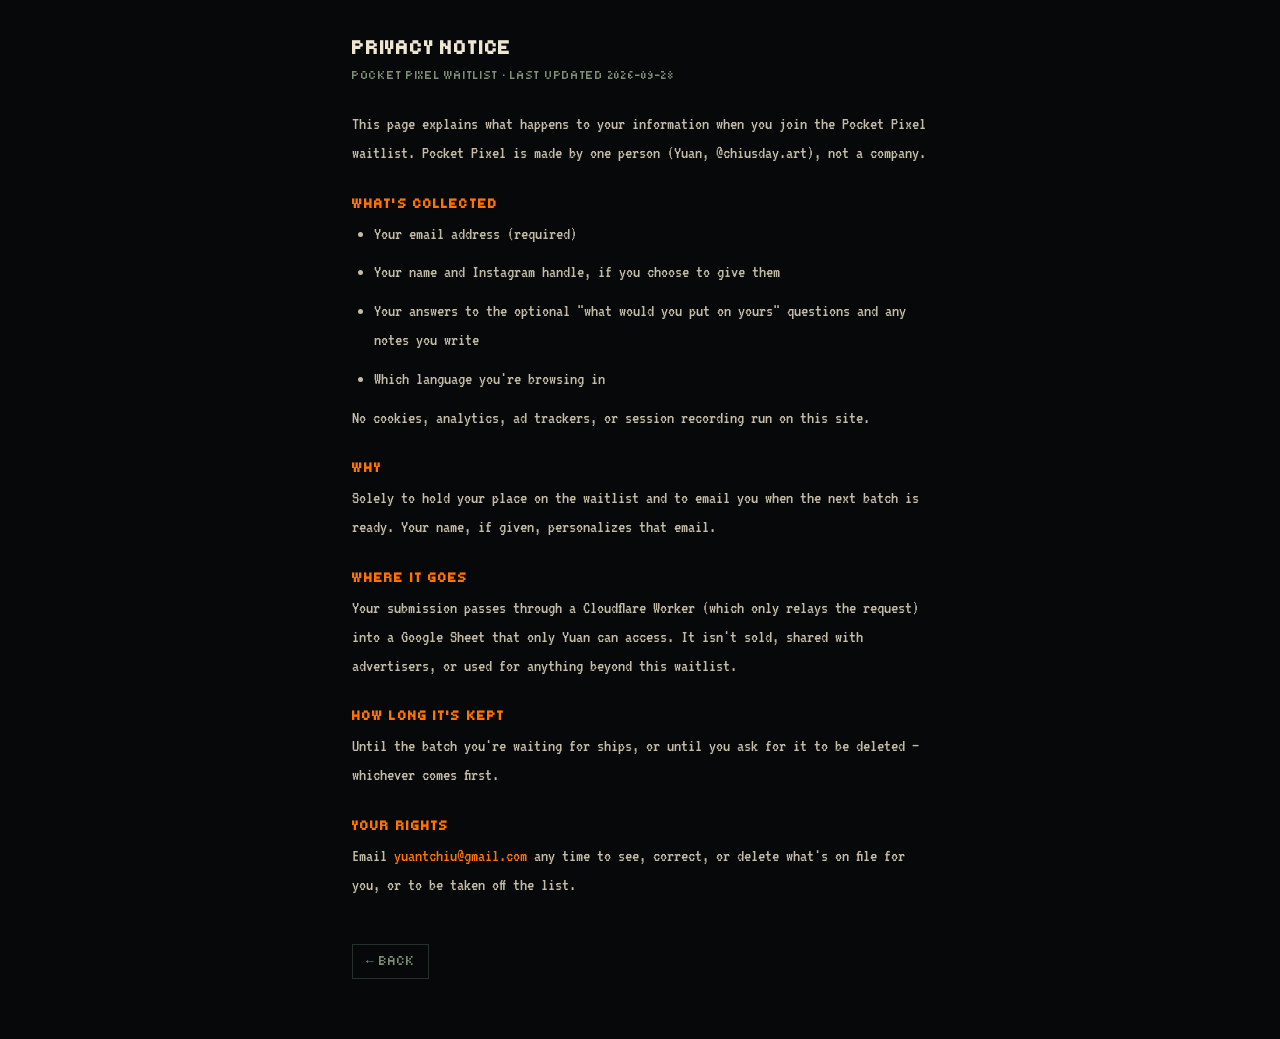
<file: privacy.html>
<!DOCTYPE html>
<html lang="en">
<head>
<meta charset="utf-8">
<meta name="viewport" content="width=device-width, initial-scale=1">
<title>Privacy Notice — Pocket Pixel</title>
<link rel="icon" type="image/png" href="assets/favicon.png">
<link rel="stylesheet" href="style.css">
<style>
  body{font-family:'VT323',monospace;background:#07080a;color:#d8cfb8;margin:0}
  .wrap{max-width:620px;margin:0 auto;padding:34px 22px 60px}
  h1{font-family:'Tiny5',monospace;font-size:20px;color:#efe6d2;letter-spacing:.04em;line-height:1.4;margin:0 0 6px}
  .meta{font-family:'Tiny5',monospace;font-size:12px;color:#7e8f79;letter-spacing:.06em;margin-bottom:28px}
  h2{font-family:'Tiny5',monospace;font-size:14px;color:#ff7300;letter-spacing:.08em;margin:28px 0 8px}
  p,li{font-size:18px;line-height:1.6;color:#c4bca6;margin:0 0 10px}
  ul{margin:0 0 10px;padding-left:22px}
  a{color:#ff7300}
  .back{display:inline-block;margin-top:34px;font-family:'Tiny5',monospace;font-size:13px;letter-spacing:.08em;color:#7e8f79;border:1px solid #24322b;padding:9px 13px;text-decoration:none}
</style>
</head>
<body>
<div class="wrap">
  <h1>PRIVACY NOTICE</h1>
  <div class="meta">POCKET PIXEL WAITLIST · LAST UPDATED 2026-09-28</div>

  <p>This page explains what happens to your information when you join the Pocket Pixel waitlist. Pocket Pixel is made by one person (Yuan, @chiusday.art), not a company.</p>

  <h2>WHAT'S COLLECTED</h2>
  <ul>
    <li>Your email address (required)</li>
    <li>Your name and Instagram handle, if you choose to give them</li>
    <li>Your answers to the optional "what would you put on yours" questions and any notes you write</li>
    <li>Which language you're browsing in</li>
  </ul>
  <p>No cookies, analytics, ad trackers, or session recording run on this site.</p>

  <h2>WHY</h2>
  <p>Solely to hold your place on the waitlist and to email you when the next batch is ready. Your name, if given, personalizes that email.</p>

  <h2>WHERE IT GOES</h2>
  <p>Your submission passes through a Cloudflare Worker (which only relays the request) into a Google Sheet that only Yuan can access. It isn't sold, shared with advertisers, or used for anything beyond this waitlist.</p>

  <h2>HOW LONG IT'S KEPT</h2>
  <p>Until the batch you're waiting for ships, or until you ask for it to be deleted — whichever comes first.</p>

  <h2>YOUR RIGHTS</h2>
  <p>Email <a href="mailto:yuantchiu@gmail.com">yuantchiu@gmail.com</a> any time to see, correct, or delete what's on file for you, or to be taken off the list.</p>

  <a class="back" href="index.html">← BACK</a>
</div>
</body>
</html>
</file>
<file: style.css>
@font-face{font-family:'Tiny5';font-style:normal;font-weight:400;font-display:swap;src:url(assets/fonts/tiny5-latin-400-normal.woff2) format('woff2')}
@font-face{font-family:'VT323';font-style:normal;font-weight:400;font-display:swap;src:url(assets/fonts/vt323-latin-400-normal.woff2) format('woff2')}
@font-face{font-family:'Scoutie Sans';font-style:normal;font-weight:200 800;font-display:swap;src:url(assets/fonts/scoutie-sans-latin-wght-normal.woff2) format('woff2-variations')}
@font-face{font-family:'Scoutie Sans';font-style:italic;font-weight:200 800;font-display:swap;src:url(assets/fonts/scoutie-sans-latin-wght-italic.woff2) format('woff2-variations')}

html,body{margin:0;padding:0;background:#07080a}
*{box-sizing:border-box}
a{color:#ff7300;text-decoration:none}
a:hover{color:#fff0d2}

@keyframes ppHover{0%{transform:translate(-50%,0px)}6.25%{transform:translate(-50%,-2px)}12.5%{transform:translate(-50%,-4px)}18.75%{transform:translate(-50%,-6px)}25%{transform:translate(-50%,-8px)}31.25%{transform:translate(-50%,-6px)}37.5%{transform:translate(-50%,-4px)}43.75%{transform:translate(-50%,-2px)}50%{transform:translate(-50%,0px)}56.25%{transform:translate(-50%,2px)}62.5%{transform:translate(-50%,4px)}68.75%{transform:translate(-50%,6px)}75%{transform:translate(-50%,8px)}81.25%{transform:translate(-50%,6px)}87.5%{transform:translate(-50%,4px)}93.75%{transform:translate(-50%,2px)}100%{transform:translate(-50%,0px)}}
@keyframes ppBlink{0%,49%{opacity:1}50%,100%{opacity:0}}
@keyframes ppShake{0%,100%{transform:translate(0,0)}20%{transform:translate(-2px,1px)}40%{transform:translate(2px,-1px)}60%{transform:translate(-1px,-2px)}80%{transform:translate(1px,2px)}}

/* hover/focus states that the design reference expressed as pseudo-attributes */
.pp-poke-btn:hover{background:#131a15;border-color:#ff7300}
.pp-cta-hover:hover{background:#ff8f33}
.pp-field-focus:focus{border-color:#ff7300}
.pp-field-dashed-focus:focus{border-style:solid;border-color:#ff7300}

.pp-chip.pp-chip-selected{color:#050706;border-color:#ff7300;background:#ff7300}
.pp-lang-btn:hover{border-color:#3a4a3f}
@keyframes ppChev{0%{opacity:.16}22%{opacity:1}55%,100%{opacity:.16}}
</file>
